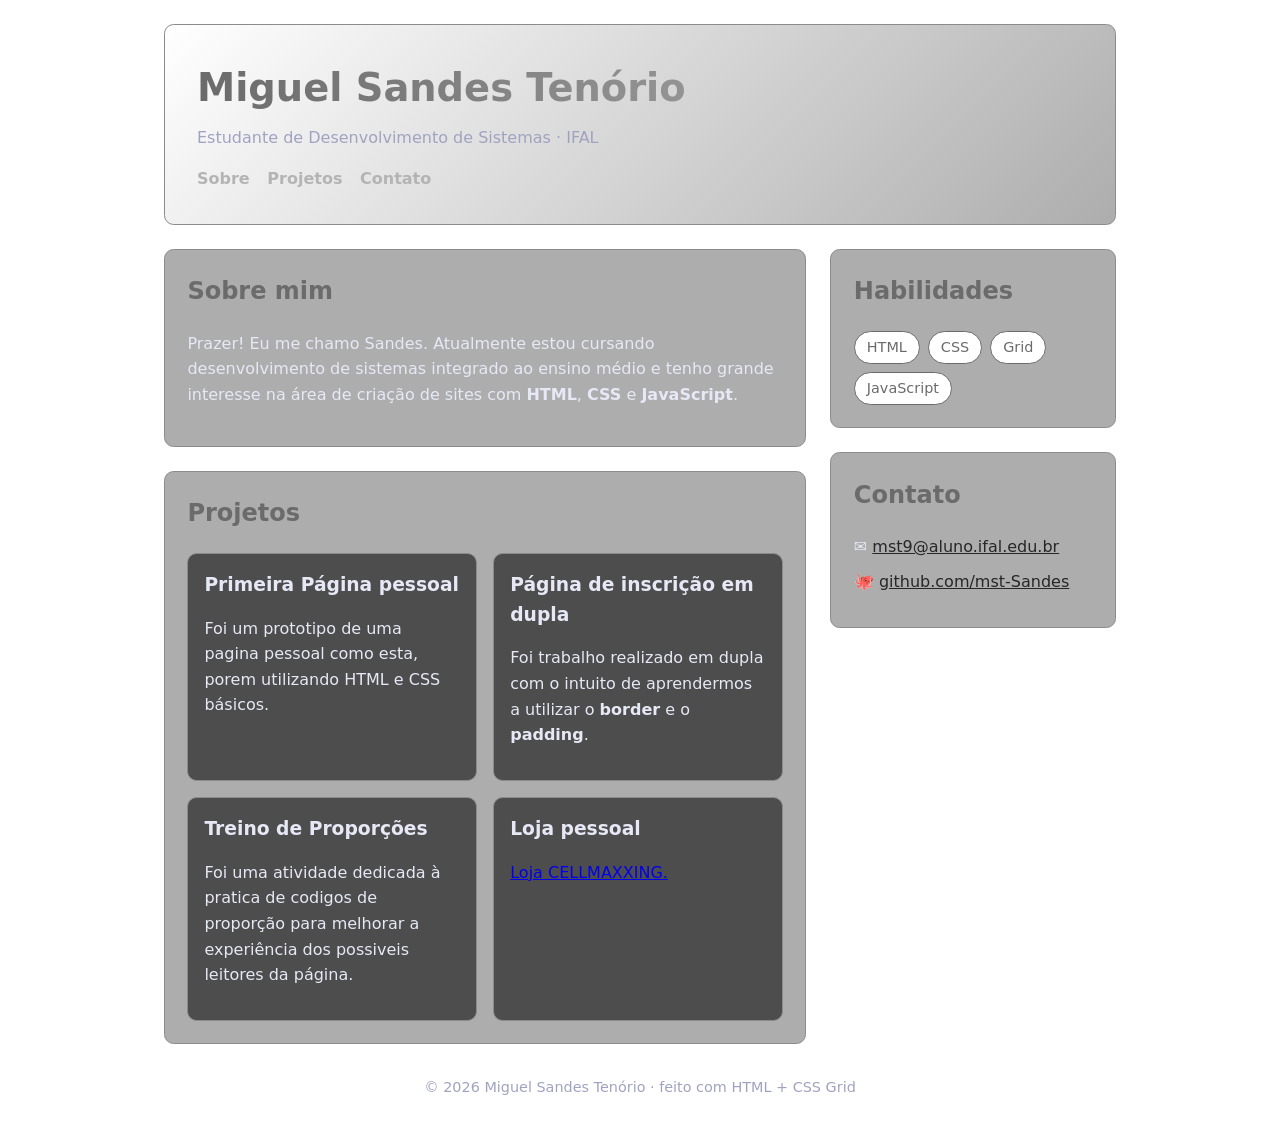
<file: index.html>
<!DOCTYPE html>
<!-- ============================================================
     TEMPLATE — Página pessoal com CSS Grid
     Programação Web / Introdução às Tecnologias Web — IFAL
     COMO USAR:
     1) Copie ESTE index.html para o seu repositório (não mude a estrutura).
     2) Escolha UM dos 3 temas de CSS (tema-1-indigo.css, tema-2-escuro.css
        ou tema-3-editorial.css) e salve-o no seu projeto como  estilo.css
        (é o nome que este HTML carrega logo abaixo).
     3) Troque os textos marcados com "TROQUE" pelo seu conteúdo.
     IMPORTANTE: o LAYOUT é feito com CSS Grid e é o mesmo nos 3 temas.
     Você escolhe a APARÊNCIA (fonte, cores, bordas), não o layout.
     ============================================================ -->
<html lang="pt-BR">

<head>
  <meta charset="UTF-8">
  <meta name="viewport" content="width=device-width, initial-scale=1.0">
  <title>Página Pessoal — Miguel sandes</title>
  <!-- Salve o tema escolhido como "estilo.css" (mesma pasta deste arquivo) -->
  <link rel="stylesheet" href="estilo.css">
</head>

<body>
  <div class="pagina">

    <!-- ====== CABEÇALHO — TROQUE pelo seu nome e sua frase ====== -->
    <header class="cabecalho">
      <h1>Miguel Sandes Tenório</h1>
      <p>Estudante de Desenvolvimento de Sistemas · IFAL</p>
      <nav>
        <a href="#sobre">Sobre</a>
        <a href="#projetos">Projetos</a>
        <a href="#contato">Contato</a>
      </nav>
    </header>

    <!-- ====== CONTEÚDO PRINCIPAL ====== -->
    <main class="principal">
      <section id="sobre" class="cartao">
        <h2>Sobre mim</h2>
        <!-- TROQUE por uma breve apresentação sua -->
        <p>Prazer! Eu me chamo Sandes. Atualmente estou cursando desenvolvimento de sistemas integrado ao ensino médio e tenho grande interesse na área de criação de sites com <b>HTML</b>, <b>CSS</b> e <b>JavaScript</b><em></em>.</p>
      </section>

      <section id="projetos" class="cartao">
        <h2>Projetos</h2>
        <!-- Galeria com Grid: cada .projeto é um card; adicione/remova à vontade -->
        <div class="projetos">
          <article class="projeto">
            <h3>Primeira Página pessoal</h3>
            <p>Foi um prototipo de uma pagina pessoal como esta, porem utilizando HTML e CSS básicos.</p>
          </article>
          <article class="projeto">
            <h3>Página de inscrição em dupla</h3>
            <p>Foi trabalho realizado em dupla com o intuito de aprendermos a utilizar o <b>border</b> e o <b>padding</b>.</p>
          </article>
          <article class="projeto">
            <h3>Treino de Proporções</h3>
            <p>Foi uma atividade dedicada à pratica de codigos de proporção para melhorar a experiência dos possiveis leitores da página.</p>
          </article>
          <article class="projeto">
            <h3>Loja pessoal</h3>
            <p> <a href="LojaVirtual.html"> Loja CELLMAXXING.</a></p>
          </article>
        </div>
      </section>
    </main>

    <!-- ====== BARRA LATERAL ====== -->
    <aside class="lateral">
      <section class="cartao">
        <h2>Habilidades</h2>
        <!-- TROQUE pelas suas habilidades -->
        <ul class="habilidades">
          <li>HTML</li>
          <li>CSS</li>
          <li>Grid</li>
          <li>JavaScript</li>
        </ul>
      </section>

      <section id="contato" class="cartao">
        <h2>Contato</h2>
        <!-- TROQUE pelos seus links -->
        <ul class="contato">
          <li>✉️ <a href="mailto:mst9@aluno.ifal.edu.br">mst9@aluno.ifal.edu.br</a></li>
          <li>🐙 <a href="https://github.com/mst-Sandes">github.com/mst-Sandes</a></li>
        </ul>
      </section>
    </aside>

    <!-- ====== RODAPÉ — TROQUE o nome ====== -->
    <footer class="rodape">© 2026 Miguel Sandes Tenório · feito com HTML + CSS Grid</footer>

  </div>
</body>

</html>
</file>
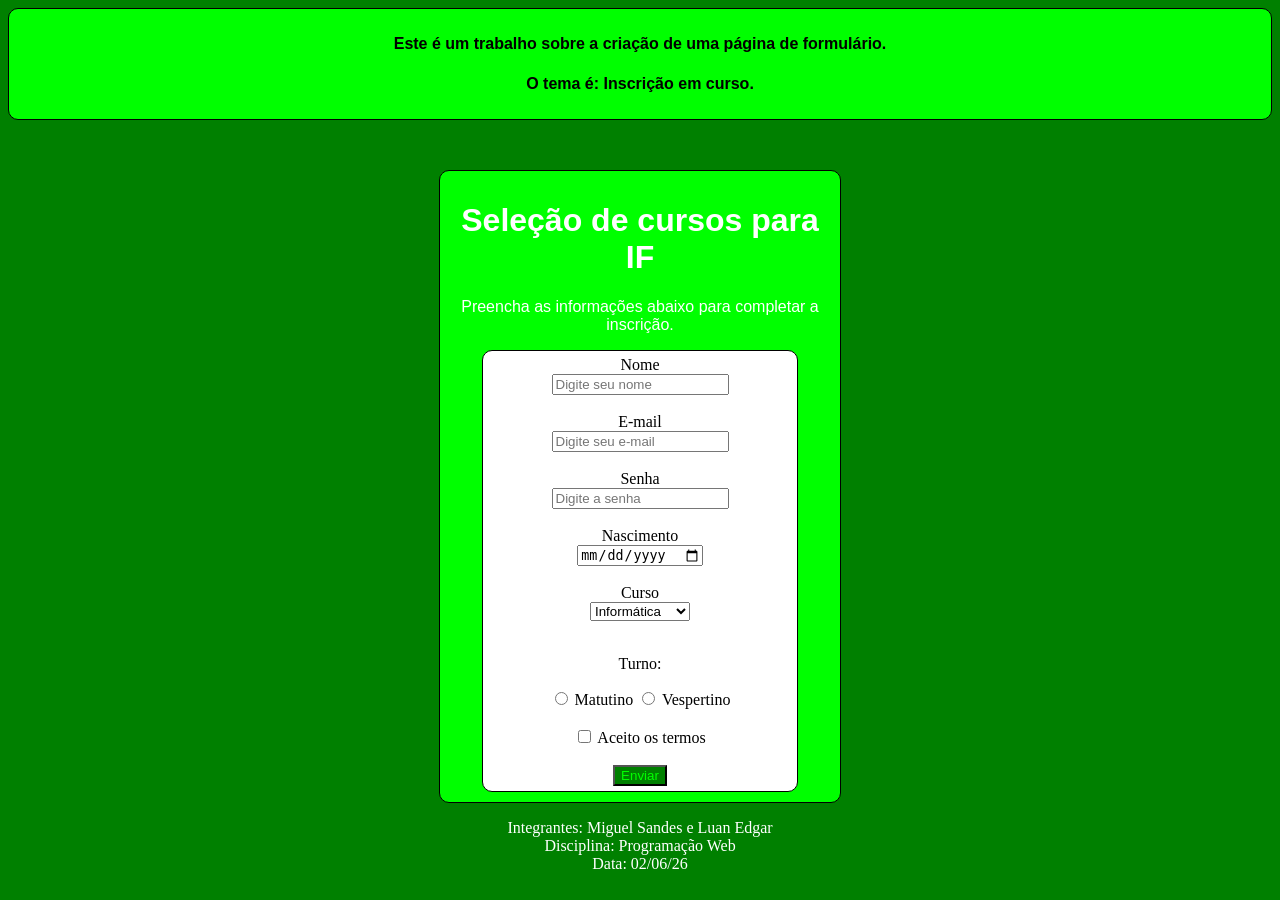
<file: atividade-css01-sala/index.html>
<!DOCTYPE html>

<html lang="pt-BR">

<head>
    <meta charset="UTF-8">
    <meta name="viewport" content="width=device-width, initial-scale=1.0">
    <link rel="stylesheet" href="style.css">
    <title>Inscrição em Curso</title>
</head>
<body>
<div id="topo">
    <h4>Este é um trabalho sobre a criação de uma página de formulário.</h4>
    <h4>O tema é: Inscrição em curso.</h4>
</div>

<div id="final">

    <div id="selecao">
        <h1>Seleção de cursos para IF</h1>

        <p id="subselecao">
            Preencha as informações abaixo para completar a inscrição.
        </p>
    </div>

    <form id="fim">

        <div class="campo">
            <label for="nome">Nome</label><br>
            <input type="text" id="nome" name="nome" placeholder="Digite seu nome" required>
        </div>

        <br>

        <div class="campo">
            <label for="email">E-mail</label><br>
            <input type="email" id="email" name="email" placeholder="Digite seu e-mail" required>
        </div>

        <br>

        <div class="campo">
            <label for="password">Senha</label><br>
            <input type="password" id="password" name="senha" placeholder="Digite a senha" required>
        </div>

        <br>

        <div class="campo">
            <label for="date">Nascimento</label><br>
            <input type="date" id="date" name="nascimento" required>
        </div>

        <br>

        <div class="campo">
            <label for="curso">Curso</label><br>

            <select id="curso" name="curso" required>
                <option>Informática</option>
                <option>Química</option>
                <option>Edificações</option>
                <option>Mecânica</option>
                <option>Eletrônica</option>
                <option>Eletrotécnica</option>
                <option>Estradas</option>
            </select>
        </div>

        <br>

        <div class="campo">
            <p>Turno:</p>

            <input type="radio" id="matutino" name="escolha" value="Matutino" required>
            <label for="matutino">Matutino</label>

            <input type="radio" id="vespertino" name="escolha" value="Vespertino">
            <label for="vespertino">Vespertino</label>
        </div>

        <br>

        <div class="campo">
            <input type="checkbox" id="termos" required>
            <label for="termos">Aceito os termos</label>
        </div>
        <br>

        <button id="button" type="submit">
            Enviar
        </button>

    </form>

</div>

<footer>
    <p>
        Integrantes: Miguel Sandes e Luan Edgar<br>
        Disciplina: Programação Web<br>
        Data: 02/06/26
    </p>
</footer>

</body>

</html>
</file>
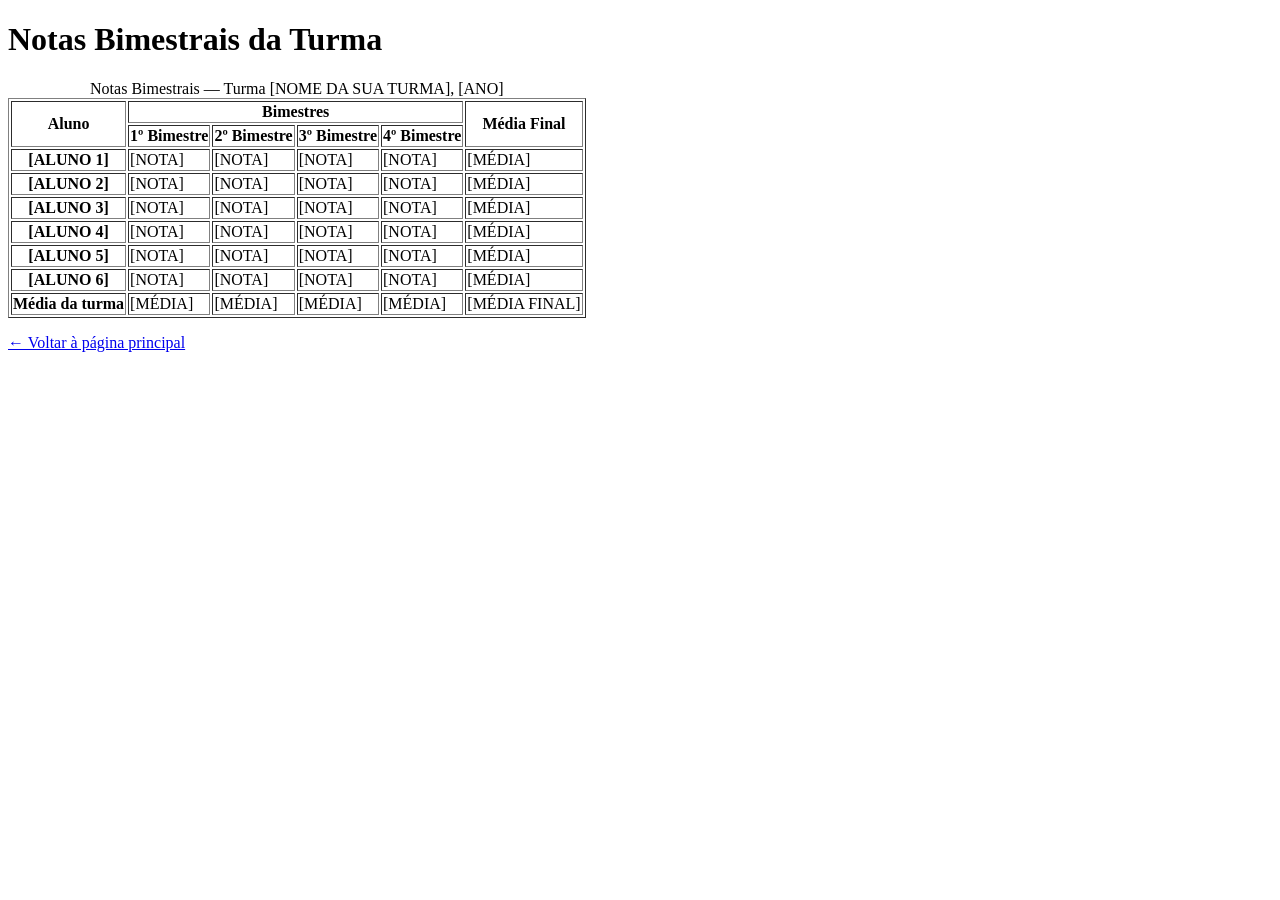
<file: Atividade2.html>
<!DOCTYPE html>
<html lang="pt-BR">
<head>
    <meta charset="UTF-8">
    <title>Notas Bimestrais — Cap. 4 / Ativ. 2</title>
</head>
<body>

    <h1>Notas Bimestrais da Turma</h1>

    <table border="1">

        <caption>
            Notas Bimestrais — Turma [NOME DA SUA TURMA], [ANO]
        </caption>

        <thead>

            <tr>
                <th scope="col" rowspan="2">Aluno</th>
                <th scope="col" colspan="4">Bimestres</th>
                <th scope="col" rowspan="2">Média Final</th>
            </tr>

            <tr>
                <th scope="col">1º Bimestre</th>
                <th scope="col">2º Bimestre</th>
                <th scope="col">3º Bimestre</th>
                <th scope="col">4º Bimestre</th>
            </tr>

        </thead>

        <tbody>

            <tr>
                <th scope="row">[ALUNO 1]</th>
                <td>[NOTA]</td>
                <td>[NOTA]</td>
                <td>[NOTA]</td>
                <td>[NOTA]</td>
                <td>[MÉDIA]</td>
            </tr>

            <tr>
                <th scope="row">[ALUNO 2]</th>
                <td>[NOTA]</td>
                <td>[NOTA]</td>
                <td>[NOTA]</td>
                <td>[NOTA]</td>
                <td>[MÉDIA]</td>
            </tr>

            <tr>
                <th scope="row">[ALUNO 3]</th>
                <td>[NOTA]</td>
                <td>[NOTA]</td>
                <td>[NOTA]</td>
                <td>[NOTA]</td>
                <td>[MÉDIA]</td>
            </tr>

            <tr>
                <th scope="row">[ALUNO 4]</th>
                <td>[NOTA]</td>
                <td>[NOTA]</td>
                <td>[NOTA]</td>
                <td>[NOTA]</td>
                <td>[MÉDIA]</td>
            </tr>

            <tr>
                <th scope="row">[ALUNO 5]</th>
                <td>[NOTA]</td>
                <td>[NOTA]</td>
                <td>[NOTA]</td>
                <td>[NOTA]</td>
                <td>[MÉDIA]</td>
            </tr>

            <tr>
                <th scope="row">[ALUNO 6]</th>
                <td>[NOTA]</td>
                <td>[NOTA]</td>
                <td>[NOTA]</td>
                <td>[NOTA]</td>
                <td>[MÉDIA]</td>
            </tr>

        </tbody>

        <tfoot>

            <tr>
                <th>Média da turma</th>
                <td>[MÉDIA]</td>
                <td>[MÉDIA]</td>
                <td>[MÉDIA]</td>
                <td>[MÉDIA]</td>
                <td>[MÉDIA FINAL]</td>
            </tr>

        </tfoot>

    </table>

    <p>
        <a href="../index.html">← Voltar à página principal</a>
    </p>

</body>
</html>
</file>
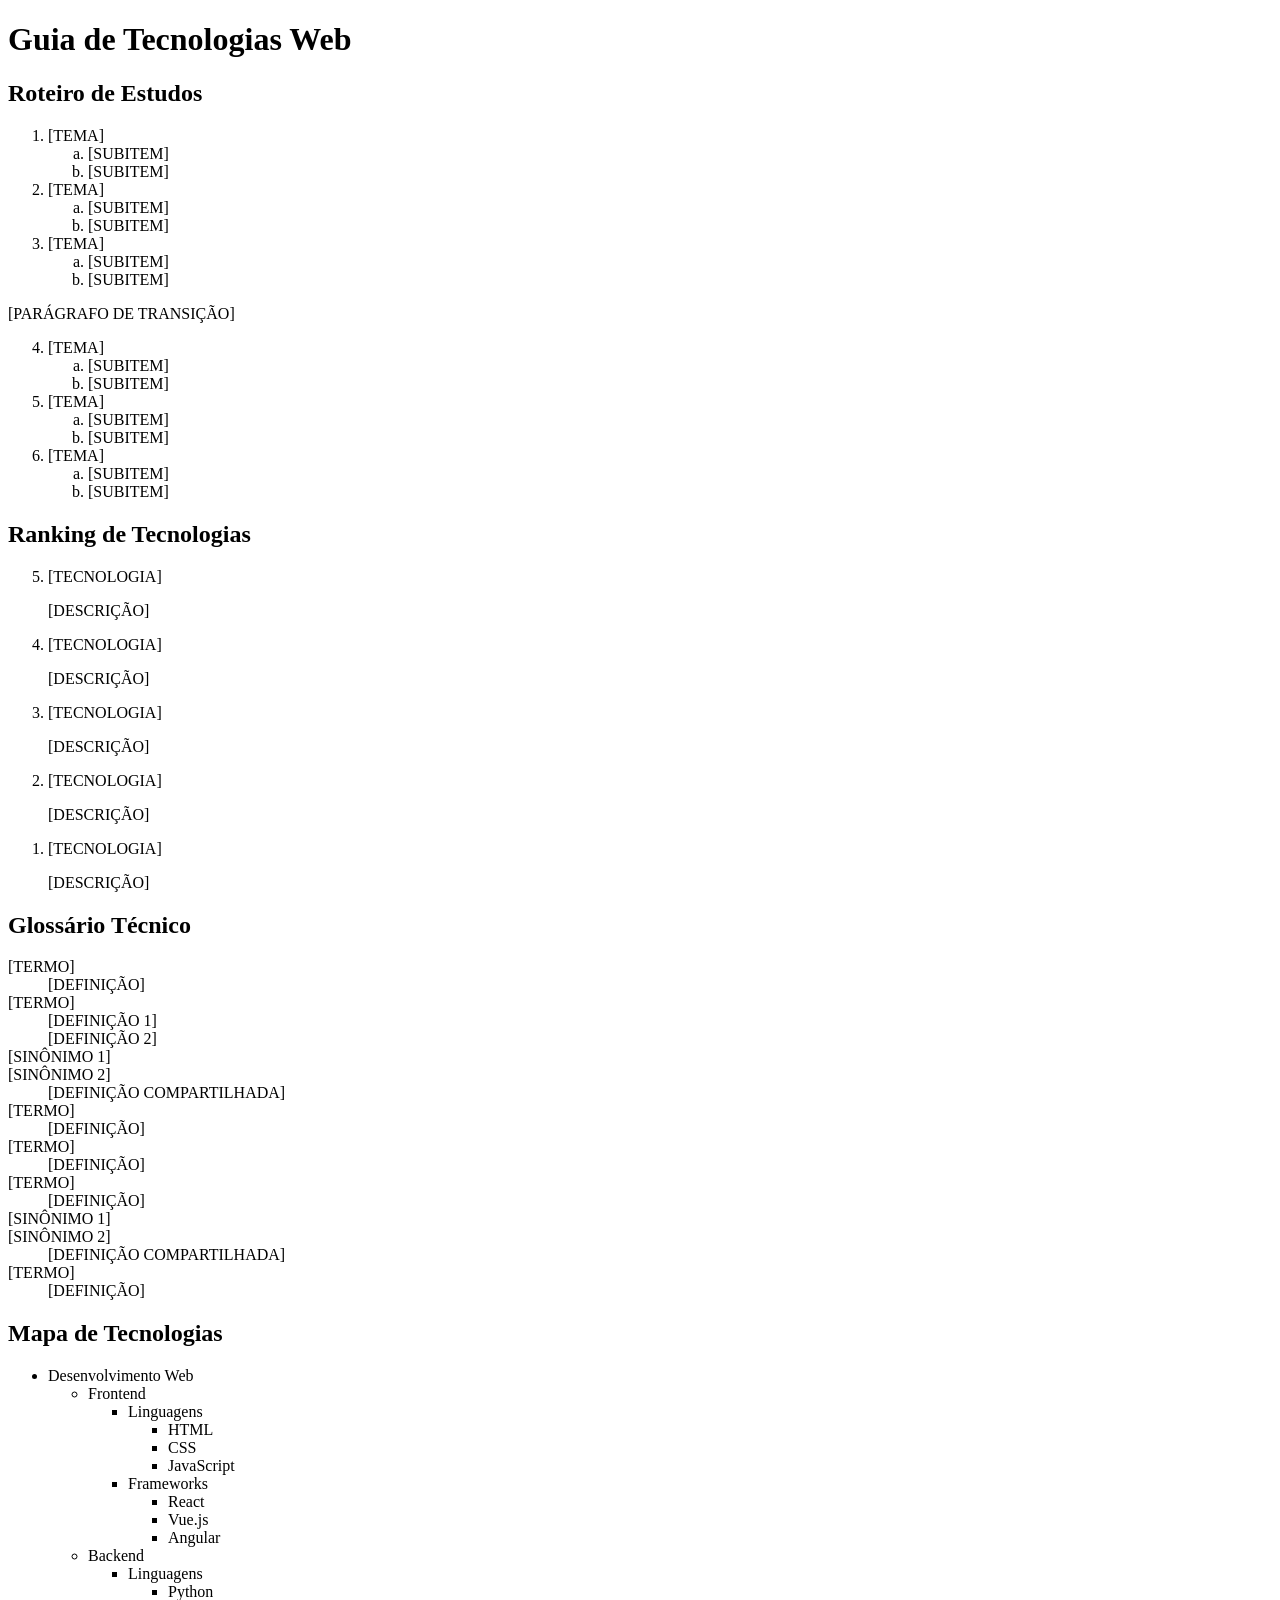
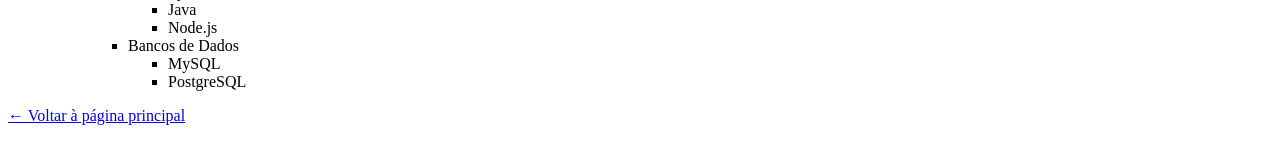
<file: atividade3.html>
<!DOCTYPE html>
<html lang="pt-BR">
<head>
    <meta charset="UTF-8">
    <title>Listas Avançadas — Cap. 4 / Ativ. 3</title>
</head>
<body>

    <h1>Guia de Tecnologias Web</h1>

    <!-- SEÇÃO 1 -->

    <h2>Roteiro de Estudos</h2>

    <ol>

        <li>
            [TEMA]
            <ol type="a">
                <li>[SUBITEM]</li>
                <li>[SUBITEM]</li>
            </ol>
        </li>

        <li>
            [TEMA]
            <ol type="a">
                <li>[SUBITEM]</li>
                <li>[SUBITEM]</li>
            </ol>
        </li>

        <li>
            [TEMA]
            <ol type="a">
                <li>[SUBITEM]</li>
                <li>[SUBITEM]</li>
            </ol>
        </li>

    </ol>

    <p>
        [PARÁGRAFO DE TRANSIÇÃO]
    </p>

    <ol start="4">

        <li>
            [TEMA]
            <ol type="a">
                <li>[SUBITEM]</li>
                <li>[SUBITEM]</li>
            </ol>
        </li>

        <li>
            [TEMA]
            <ol type="a">
                <li>[SUBITEM]</li>
                <li>[SUBITEM]</li>
            </ol>
        </li>

        <li>
            [TEMA]
            <ol type="a">
                <li>[SUBITEM]</li>
                <li>[SUBITEM]</li>
            </ol>
        </li>

    </ol>

    <!-- SEÇÃO 2 -->

    <h2>Ranking de Tecnologias</h2>

    <ol reversed>

        <li>
            [TECNOLOGIA]
            <p>[DESCRIÇÃO]</p>
        </li>

        <li>
            [TECNOLOGIA]
            <p>[DESCRIÇÃO]</p>
        </li>

        <li>
            [TECNOLOGIA]
            <p>[DESCRIÇÃO]</p>
        </li>

        <li>
            [TECNOLOGIA]
            <p>[DESCRIÇÃO]</p>
        </li>

        <li>
            [TECNOLOGIA]
            <p>[DESCRIÇÃO]</p>
        </li>

    </ol>

    <!-- SEÇÃO 3 -->

    <h2>Glossário Técnico</h2>

    <dl>

        <dt>[TERMO]</dt>
        <dd>[DEFINIÇÃO]</dd>

        <dt>[TERMO]</dt>
        <dd>[DEFINIÇÃO 1]</dd>
        <dd>[DEFINIÇÃO 2]</dd>

        <dt>[SINÔNIMO 1]</dt>
        <dt>[SINÔNIMO 2]</dt>
        <dd>[DEFINIÇÃO COMPARTILHADA]</dd>

        <dt>[TERMO]</dt>
        <dd>[DEFINIÇÃO]</dd>

        <dt>[TERMO]</dt>
        <dd>[DEFINIÇÃO]</dd>

        <dt>[TERMO]</dt>
        <dd>[DEFINIÇÃO]</dd>

        <dt>[SINÔNIMO 1]</dt>
        <dt>[SINÔNIMO 2]</dt>
        <dd>[DEFINIÇÃO COMPARTILHADA]</dd>

        <dt>[TERMO]</dt>
        <dd>[DEFINIÇÃO]</dd>

    </dl>

    <!-- SEÇÃO 4 -->

    <h2>Mapa de Tecnologias</h2>

    <ul>

        <li>
            Desenvolvimento Web

            <ul>

                <li>
                    Frontend

                    <ul>

                        <li>
                            Linguagens

                            <ul>
                                <li>HTML</li>
                                <li>CSS</li>
                                <li>JavaScript</li>
                            </ul>

                        </li>

                        <li>
                            Frameworks

                            <ul>
                                <li>React</li>
                                <li>Vue.js</li>
                                <li>Angular</li>
                            </ul>

                        </li>

                    </ul>

                </li>

                <li>
                    Backend

                    <ul>

                        <li>
                            Linguagens

                            <ul>
                                <li>Python</li>
                                <li>Java</li>
                                <li>Node.js</li>
                            </ul>

                        </li>

                        <li>
                            Bancos de Dados

                            <ul>
                                <li>MySQL</li>
                                <li>PostgreSQL</li>
                            </ul>

                        </li>

                    </ul>

                </li>

            </ul>

        </li>

    </ul>

    <p>
        <a href="../index.html">← Voltar à página principal</a>
    </p>

</body>
</html>
</file>
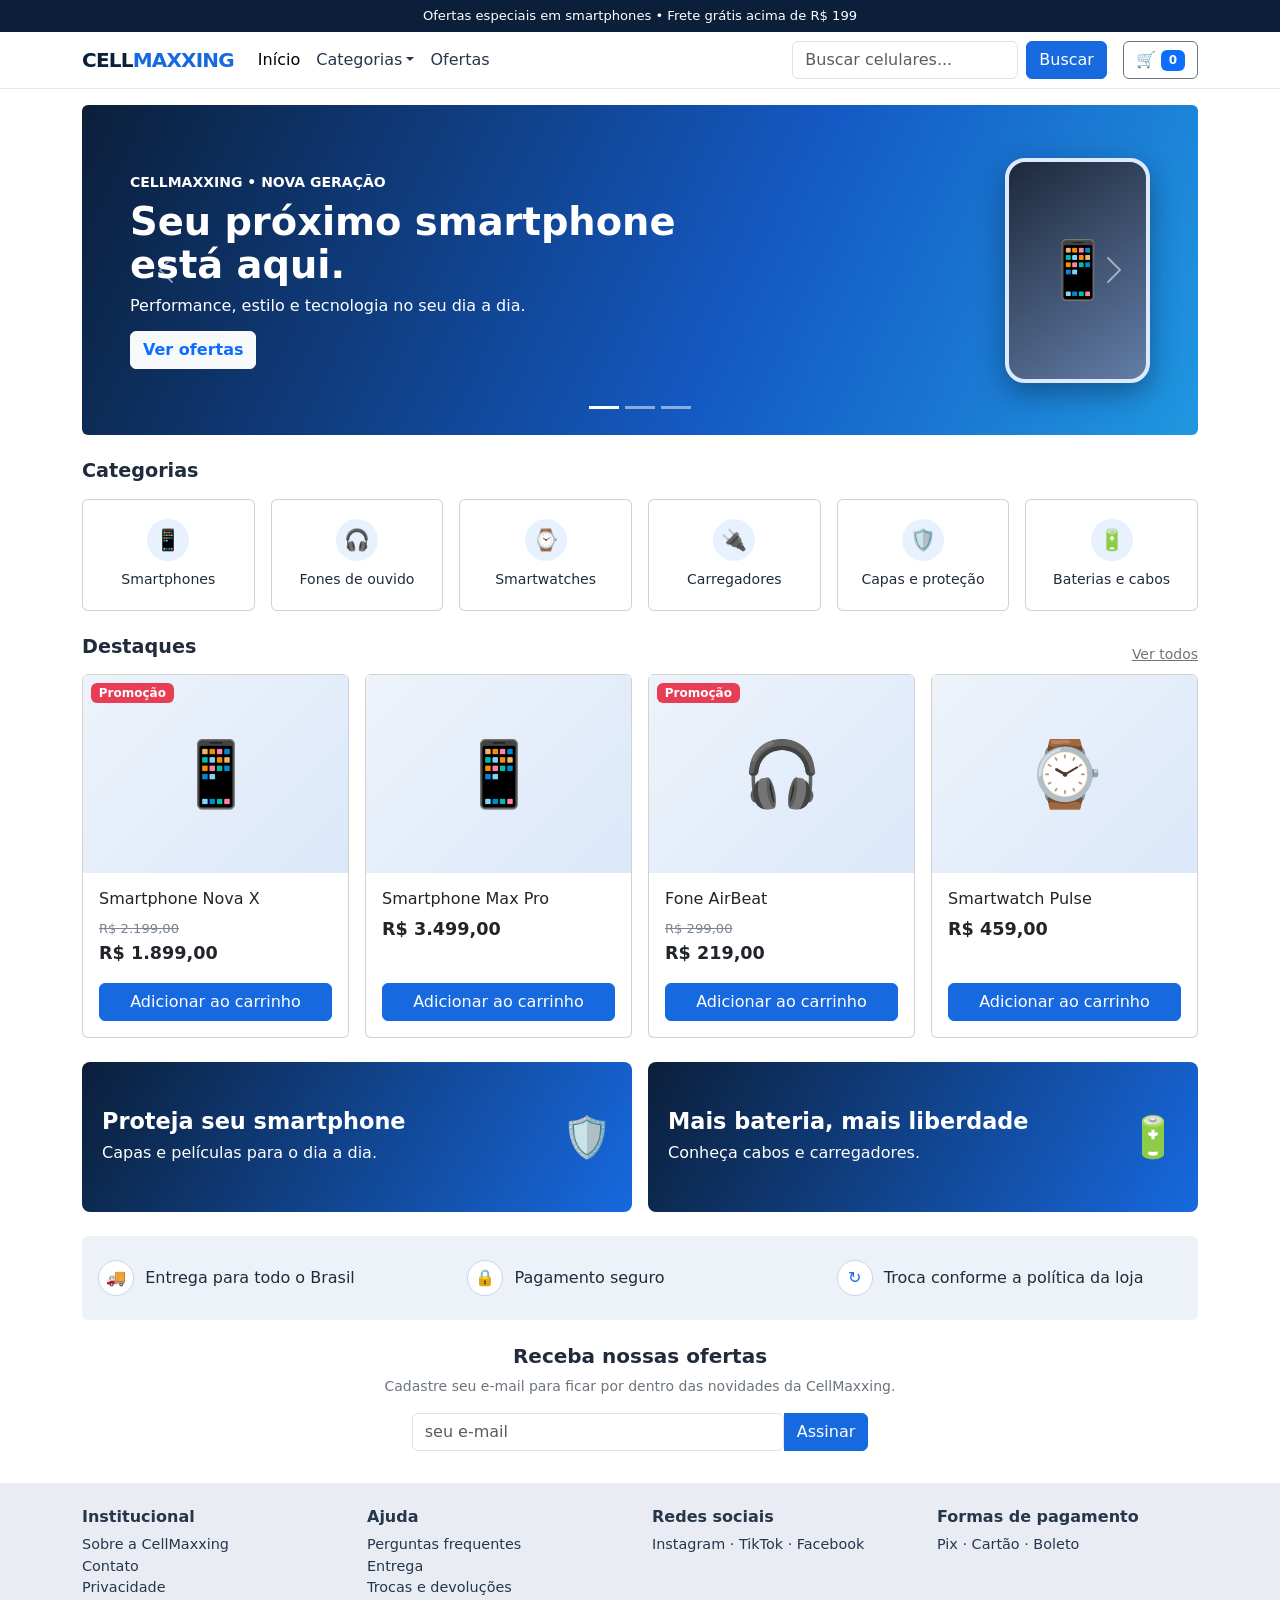
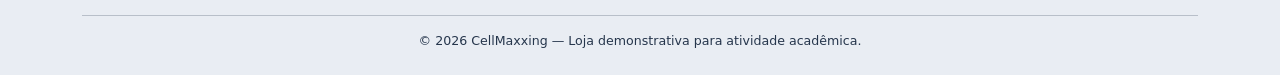
<file: LojaVirtual.html>
<!DOCTYPE html>
<html lang="pt-BR">
<head>
  <meta charset="UTF-8">
  <meta name="viewport" content="width=device-width, initial-scale=1.0">
  <title>CellMaxxing | Loja de celulares</title>
  
  <link href="https://cdn.jsdelivr.net/npm/bootstrap@5.3.3/dist/css/bootstrap.min.css" rel="stylesheet">
<style>
    /* ==========================================================================
       Cores principais e configurações gerais
       ========================================================================== */
    :root {
      --azul: #1769e0;
      --azul-escuro: #0b1f3a;
      --ciano: #29c5f6;
      --texto: #202b3c;
    }

    body {
      margin: 0;
      color: var(--texto);
      background: #fff;
      font-family: system-ui, -apple-system, "Segoe UI", sans-serif;
    }

    .faixa-aviso {
      background: var(--azul-escuro);
      color: #fff;
      text-align: center;
      padding: .4rem .75rem;
      font-size: .82rem;
    }

    .titulo-secao {
      font-size: 1.2rem;
      font-weight: 750;
      margin-bottom: 1rem;
    }

    /* ==========================================================================
       Barra de navegação (Navbar)
       ========================================================================== */
    .navbar-cellmax {
      border-bottom: 1px solid #e2e8f0;
    }

    .navbar-cellmax .navbar-brand {
      color: var(--azul-escuro);
      font-weight: 800;
      letter-spacing: -.04em;
    }

    .marca-max {
      color: var(--azul);
    }

    .navbar-cellmax .nav-link {
      color: #26364c;
    }

    .navbar-cellmax .nav-link:hover {
      color: var(--azul);
    }

    /* ==========================================================================
       Botões
       ========================================================================== */
    .btn-cellmax {
      background: var(--azul);
      color: #fff;
      border-color: var(--azul);
    }

    .btn-cellmax:hover,
    .btn-cellmax:focus {
      background: #1054b8;
      color: #fff;
      border-color: #1054b8;
    }

    /* ==========================================================================
       Carrossel de banners
       ========================================================================== */
    .carousel-cellmax .carousel-item {
      height: clamp(185px, 28vw, 330px);
      background: var(--azul-escuro);
    }

    .banner-slide {
      height: 100%;
      display: flex;
      align-items: center;
      justify-content: space-between;
      gap: 1rem;
      padding: clamp(1rem, 4vw, 3rem);
      color: #fff;
      background: linear-gradient(115deg, #0b1f3a 0%, #145ac4 60%, #29c5f6 130%);
    }

    .banner-slide h2 {
      font-size: clamp(1.2rem, 3vw, 2.5rem);
      font-weight: 800;
      line-height: 1.1;
    }

    .banner-slide p {
      margin-bottom: .8rem;
    }

    .banner-phone {
      flex: 0 0 auto;
      width: clamp(65px, 13vw, 145px);
      height: clamp(105px, 21vw, 225px);
      border: 4px solid #dce9ff;
      border-radius: 1.25rem;
      background: linear-gradient(145deg, #1d293b, #627da7);
      box-shadow: 0 10px 28px #00132d66;
      display: grid;
      place-items: center;
      font-size: clamp(1.8rem, 5vw, 3.5rem);
    }

    /* ==========================================================================
       Categorias
       ========================================================================== */
    .categoria-card {
      min-height: 112px;
      display: flex;
      flex-direction: column;
      justify-content: center;
      align-items: center;
      gap: .45rem;
      color: var(--texto);
      text-decoration: none;
      text-align: center;
      font-size: .88rem;
    }

    .categoria-icone {
      width: 42px;
      height: 42px;
      border-radius: 50%;
      display: grid;
      place-items: center;
      background: #e8f2ff;
      color: var(--azul);
      font-size: 1.3rem;
    }

    /* ==========================================================================
       Cards dos produtos
       ========================================================================== */
    .produto-card {
      height: 100%;
    }

    .produto-foto {
      aspect-ratio: 4/3;
      display: grid;
      place-items: center;
      background: linear-gradient(135deg, #eef3fa, #dbe8fa);
      color: var(--azul-escuro);
      font-size: clamp(3rem, 5vw, 4.5rem);
    }

    /* ==========================================================================
       Etiquetas de promoção e preços
       ========================================================================== */
    .badge-promocao {
      background: #e83e55;
    }

    .preco-antigo {
      color: #7b8492;
      font-size: .82rem;
    }

    .preco-atual {
      font-weight: 800;
      font-size: 1.1rem;
    }

    /* ==========================================================================
       Banners promocionais
       ========================================================================== */
    .banner-promocional {
      min-height: 150px;
      display: flex;
      align-items: center;
      justify-content: space-between;
      gap: .75rem;
      padding: 1.25rem;
      color: #fff;
      text-decoration: none;
      border-radius: .5rem;
      background: linear-gradient(120deg, #0b1f3a, #1769e0);
    }

    .banner-promocional h3 {
      font-size: clamp(1rem, 2vw, 1.4rem);
      font-weight: 800;
      margin: 0 0 .4rem;
    }

    .banner-promocional .icone-banner {
      font-size: 2.5rem;
    }

    /* ==========================================================================
       Benefícios
       ========================================================================== */
    .beneficios {
      background: #edf2f8;
    }

    .beneficio-item {
      display: flex;
      align-items: center;
      gap: .7rem;
      padding: .5rem 0;
    }

    .beneficio-icone {
      width: 36px;
      height: 36px;
      flex: 0 0 36px;
      display: grid;
      place-items: center;
      border-radius: 50%;
      background: #fff;
      color: var(--azul);
      border: 1px solid #c8d7ea;
    }

    /* ==========================================================================
       Rodapé
       ========================================================================== */
    footer {
      background: #e9edf3;
      color: #26364c;
      font-size: .9rem;
    }

    footer a {
      color: inherit;
      text-decoration: none;
    }

    footer a:hover {
      color: var(--azul);
      text-decoration: underline;
    }
  </style>
</head>
<body>
  
  <div class="faixa-aviso">Ofertas especiais em smartphones • Frete grátis acima de R$ 199</div>

  <nav class="navbar navbar-expand-lg navbar-cellmax bg-white">
    <div class="container">
      <a class="navbar-brand" href="#" aria-label="CellMaxxing - página inicial">CELL<span class="marca-max">MAXXING</span></a>
      <button class="navbar-toggler" type="button" data-bs-toggle="collapse" data-bs-target="#menuCellMaxxing" aria-controls="menuCellMaxxing" aria-expanded="false" aria-label="Abrir menu"><span class="navbar-toggler-icon"></span></button>
      <div class="collapse navbar-collapse" id="menuCellMaxxing">
        <ul class="navbar-nav me-auto mb-2 mb-lg-0">
          <li class="nav-item"><a class="nav-link active" href="#">Início</a></li>
          <li class="nav-item dropdown"><a class="nav-link dropdown-toggle" href="#" role="button" data-bs-toggle="dropdown" aria-expanded="false">Categorias</a>
            <ul class="dropdown-menu"><li><a class="dropdown-item" href="#categorias">Smartphones</a></li><li><a class="dropdown-item" href="#categorias">Acessórios</a></li><li><a class="dropdown-item" href="#categorias">Smartwatches</a></li><li><a class="dropdown-item" href="#categorias">Áudio</a></li></ul>
          </li>
          <li class="nav-item"><a class="nav-link" href="#destaques">Ofertas</a></li>
        </ul>
        <form class="d-flex me-lg-3 mb-2 mb-lg-0" role="search" onsubmit="event.preventDefault(); alert('Busca demonstrativa. Conecte este campo ao catálogo de produtos para pesquisar de verdade.');">
          <input class="form-control me-2" type="search" placeholder="Buscar celulares..." aria-label="Buscar celulares"><button class="btn btn-cellmax" type="submit">Buscar</button>
        </form>
        <a class="btn btn-outline-secondary position-relative" href="#destaques" aria-label="Carrinho">🛒 <span class="badge text-bg-primary">0</span></a>
      </div>
    </div>
  </nav>

  <main><div class="container">
    
    <section class="mt-3" aria-label="Banners principais da CellMaxxing">
      <div id="carouselCellMaxxing" class="carousel slide carousel-cellmax" data-bs-ride="carousel" data-bs-interval="5000">
        <div class="carousel-indicators"><button type="button" data-bs-target="#carouselCellMaxxing" data-bs-slide-to="0" class="active" aria-current="true" aria-label="Slide 1"></button><button type="button" data-bs-target="#carouselCellMaxxing" data-bs-slide-to="1" aria-label="Slide 2"></button><button type="button" data-bs-target="#carouselCellMaxxing" data-bs-slide-to="2" aria-label="Slide 3"></button></div>
        <div class="carousel-inner rounded">
          <div class="carousel-item active"><div class="banner-slide"><div><p class="text-uppercase small fw-bold mb-2">CellMaxxing • Nova geração</p><h2>Seu próximo smartphone<br>está aqui.</h2><p>Performance, estilo e tecnologia no seu dia a dia.</p><a href="#destaques" class="btn btn-light text-primary fw-semibold">Ver ofertas</a></div><div class="banner-phone" aria-hidden="true">📱</div></div></div>
          <div class="carousel-item"><div class="banner-slide"><div><p class="text-uppercase small fw-bold mb-2">Mais tecnologia por menos</p><h2>Ofertas que<br>conectam você.</h2><p>Encontre seu próximo celular com praticidade.</p><a href="#destaques" class="btn btn-light text-primary fw-semibold">Comprar agora</a></div><div class="banner-phone" aria-hidden="true">⚡</div></div></div>
          <div class="carousel-item"><div class="banner-slide"><div><p class="text-uppercase small fw-bold mb-2">Complete sua experiência</p><h2>Acessórios para<br>ir mais longe.</h2><p>Fones, carregadores, capas e muito mais.</p><a href="#categorias" class="btn btn-light text-primary fw-semibold">Explorar</a></div><div class="banner-phone" aria-hidden="true">🎧</div></div></div>
        </div>
        <button class="carousel-control-prev" type="button" data-bs-target="#carouselCellMaxxing" data-bs-slide="prev" aria-label="Banner anterior"><span class="carousel-control-prev-icon" aria-hidden="true"></span></button>
        <button class="carousel-control-next" type="button" data-bs-target="#carouselCellMaxxing" data-bs-slide="next" aria-label="Próximo banner"><span class="carousel-control-next-icon" aria-hidden="true"></span></button>
      </div>
    </section>

    <section id="categorias" class="mt-4"><h2 class="titulo-secao">Categorias</h2><div class="row g-3">
      <div class="col-4 col-lg-2"><a class="card categoria-card" href="#destaques"><span class="categoria-icone">📱</span><span>Smartphones</span></a></div>
      <div class="col-4 col-lg-2"><a class="card categoria-card" href="#destaques"><span class="categoria-icone">🎧</span><span>Fones de ouvido</span></a></div>
      <div class="col-4 col-lg-2"><a class="card categoria-card" href="#destaques"><span class="categoria-icone">⌚</span><span>Smartwatches</span></a></div>
      <div class="col-4 col-lg-2"><a class="card categoria-card" href="#destaques"><span class="categoria-icone">🔌</span><span>Carregadores</span></a></div>
      <div class="col-4 col-lg-2"><a class="card categoria-card" href="#destaques"><span class="categoria-icone">🛡️</span><span>Capas e proteção</span></a></div>
      <div class="col-4 col-lg-2"><a class="card categoria-card" href="#destaques"><span class="categoria-icone">🔋</span><span>Baterias e cabos</span></a></div>
    </div></section>

    <section id="destaques" class="mt-4"><div class="d-flex justify-content-between align-items-center"><h2 class="titulo-secao">Destaques</h2><a href="#destaques" class="small text-secondary">Ver todos</a></div><div class="row g-3">
      <div class="col-12 col-md-6 col-lg-3"><div class="card produto-card"><div class="position-relative"><div class="produto-foto" role="img" aria-label="Ilustração de smartphone">📱</div><span class="badge badge-promocao position-absolute top-0 start-0 m-2">Promoção</span></div><div class="card-body d-flex flex-column"><h3 class="h6 card-title">Smartphone Nova X</h3><p class="card-text mb-3"><span class="preco-antigo text-decoration-line-through">R$ 2.199,00</span><br><span class="preco-atual">R$ 1.899,00</span></p><button class="btn btn-cellmax w-100 mt-auto" data-bs-toggle="modal" data-bs-target="#modalNovaX">Adicionar ao carrinho</button></div></div></div>
      <div class="col-12 col-md-6 col-lg-3"><div class="card produto-card"><div class="produto-foto" role="img" aria-label="Ilustração de smartphone premium">📱</div><div class="card-body d-flex flex-column"><h3 class="h6 card-title">Smartphone Max Pro</h3><p class="card-text mb-3"><span class="preco-atual">R$ 3.499,00</span></p><button class="btn btn-cellmax w-100 mt-auto" data-bs-toggle="modal" data-bs-target="#modalMaxPro">Adicionar ao carrinho</button></div></div></div>
      <div class="col-12 col-md-6 col-lg-3"><div class="card produto-card"><div class="position-relative"><div class="produto-foto" role="img" aria-label="Ilustração de fones sem fio">🎧</div><span class="badge badge-promocao position-absolute top-0 start-0 m-2">Promoção</span></div><div class="card-body d-flex flex-column"><h3 class="h6 card-title">Fone AirBeat</h3><p class="card-text mb-3"><span class="preco-antigo text-decoration-line-through">R$ 299,00</span><br><span class="preco-atual">R$ 219,00</span></p><button class="btn btn-cellmax w-100 mt-auto" data-bs-toggle="modal" data-bs-target="#modalAirBeat">Adicionar ao carrinho</button></div></div></div>
      <div class="col-12 col-md-6 col-lg-3"><div class="card produto-card"><div class="produto-foto" role="img" aria-label="Ilustração de smartwatch">⌚</div><div class="card-body d-flex flex-column"><h3 class="h6 card-title">Smartwatch Pulse</h3><p class="card-text mb-3"><span class="preco-atual">R$ 459,00</span></p><button class="btn btn-cellmax w-100 mt-auto" data-bs-toggle="modal" data-bs-target="#modalPulse">Adicionar ao carrinho</button></div></div></div>
    </div></section>

    <div class="modal fade" id="modalNovaX" tabindex="-1" aria-labelledby="tituloNovaX" aria-hidden="true"><div class="modal-dialog modal-dialog-centered"><div class="modal-content"><div class="modal-header"><h2 class="modal-title fs-5" id="tituloNovaX">Smartphone Nova X</h2><button type="button" class="btn-close" data-bs-dismiss="modal" aria-label="Fechar"></button></div><div class="modal-body"><p>Smartphone demonstrativo com tela ampla, câmera versátil e ótimo desempenho para o dia a dia.</p><strong>Preço ilustrativo: R$ 1.899,00</strong></div><div class="modal-footer"><button class="btn btn-secondary" data-bs-dismiss="modal">Fechar</button><button class="btn btn-cellmax" data-bs-dismiss="modal">Continuar</button></div></div></div></div>
    <div class="modal fade" id="modalMaxPro" tabindex="-1" aria-labelledby="tituloMaxPro" aria-hidden="true"><div class="modal-dialog modal-dialog-centered"><div class="modal-content"><div class="modal-header"><h2 class="modal-title fs-5" id="tituloMaxPro">Smartphone Max Pro</h2><button type="button" class="btn-close" data-bs-dismiss="modal" aria-label="Fechar"></button></div><div class="modal-body"><p>Modelo demonstrativo para quem procura uma experiência premium e recursos avançados.</p><strong>Preço ilustrativo: R$ 3.499,00</strong></div><div class="modal-footer"><button class="btn btn-secondary" data-bs-dismiss="modal">Fechar</button><button class="btn btn-cellmax" data-bs-dismiss="modal">Continuar</button></div></div></div></div>
    <div class="modal fade" id="modalAirBeat" tabindex="-1" aria-labelledby="tituloAirBeat" aria-hidden="true"><div class="modal-dialog modal-dialog-centered"><div class="modal-content"><div class="modal-header"><h2 class="modal-title fs-5" id="tituloAirBeat">Fone AirBeat</h2><button type="button" class="btn-close" data-bs-dismiss="modal" aria-label="Fechar"></button></div><div class="modal-body"><p>Fone sem fio demonstrativo para música, chamadas e uso cotidiano.</p><strong>Preço ilustrativo: R$ 219,00</strong></div><div class="modal-footer"><button class="btn btn-secondary" data-bs-dismiss="modal">Fechar</button><button class="btn btn-cellmax" data-bs-dismiss="modal">Continuar</button></div></div></div></div>
    <div class="modal fade" id="modalPulse" tabindex="-1" aria-labelledby="tituloPulse" aria-hidden="true"><div class="modal-dialog modal-dialog-centered"><div class="modal-content"><div class="modal-header"><h2 class="modal-title fs-5" id="tituloPulse">Smartwatch Pulse</h2><button type="button" class="btn-close" data-bs-dismiss="modal" aria-label="Fechar"></button></div><div class="modal-body"><p>Relógio inteligente demonstrativo para acompanhar notificações e atividades diárias.</p><strong>Preço ilustrativo: R$ 459,00</strong></div><div class="modal-footer"><button class="btn btn-secondary" data-bs-dismiss="modal">Fechar</button><button class="btn btn-cellmax" data-bs-dismiss="modal">Continuar</button></div></div></div></div>

    <section class="mt-4" aria-label="Banners promocionais"><div class="row g-3"><div class="col-md-6"><a href="#categorias" class="banner-promocional"><div><h3>Proteja seu smartphone</h3><p class="mb-0">Capas e películas para o dia a dia.</p></div><span class="icone-banner" aria-hidden="true">🛡️</span></a></div><div class="col-md-6"><a href="#categorias" class="banner-promocional"><div><h3>Mais bateria, mais liberdade</h3><p class="mb-0">Conheça cabos e carregadores.</p></div><span class="icone-banner" aria-hidden="true">🔋</span></a></div></div></section>

    <section class="beneficios rounded mt-4 p-3" aria-label="Benefícios da CellMaxxing"><div class="row"><div class="col-md-4"><div class="beneficio-item"><span class="beneficio-icone" aria-hidden="true">🚚</span><span>Entrega para todo o Brasil</span></div></div><div class="col-md-4"><div class="beneficio-item"><span class="beneficio-icone" aria-hidden="true">🔒</span><span>Pagamento seguro</span></div></div><div class="col-md-4"><div class="beneficio-item"><span class="beneficio-icone" aria-hidden="true">↻</span><span>Troca conforme a política da loja</span></div></div></div></section>

    <section class="py-4 text-center" aria-labelledby="tituloNewsletter"><h2 class="h5 fw-bold" id="tituloNewsletter">Receba nossas ofertas</h2><p class="text-secondary small">Cadastre seu e-mail para ficar por dentro das novidades da CellMaxxing.</p><form class="row justify-content-center g-0" onsubmit="event.preventDefault(); alert('Demonstração: conecte este formulário a um serviço de newsletter para registrar os e-mails.');"><div class="col-8 col-sm-6 col-md-4"><label for="emailCellMaxxing" class="visually-hidden">Seu e-mail</label><input id="emailCellMaxxing" type="email" class="form-control rounded-start" placeholder="seu e-mail" required></div><div class="col-auto"><button class="btn btn-cellmax rounded-start-0" type="submit">Assinar</button></div></form></section>
  </div></main>

  <footer class="py-4 mt-2"><div class="container"><div class="row g-4">
    <div class="col-6 col-md-3"><h2 class="h6 fw-bold">Institucional</h2><ul class="list-unstyled mb-0"><li><a href="#">Sobre a CellMaxxing</a></li><li><a href="#">Contato</a></li><li><a href="#">Privacidade</a></li></ul></div>
    <div class="col-6 col-md-3"><h2 class="h6 fw-bold">Ajuda</h2><ul class="list-unstyled mb-0"><li><a href="#">Perguntas frequentes</a></li><li><a href="#">Entrega</a></li><li><a href="#">Trocas e devoluções</a></li></ul></div>
    <div class="col-6 col-md-3"><h2 class="h6 fw-bold">Redes sociais</h2><p class="mb-0">Instagram · TikTok · Facebook</p></div>
    <div class="col-6 col-md-3"><h2 class="h6 fw-bold">Formas de pagamento</h2><p class="mb-0">Pix · Cartão · Boleto</p></div>
  </div><hr><p class="small text-center mb-0">© 2026 CellMaxxing — Loja demonstrativa para atividade acadêmica.</p></div></footer>

  <script src="https://cdn.jsdelivr.net/npm/bootstrap@5.3.3/dist/js/bootstrap.bundle.min.js"></script>
</body>
</html>
</file>
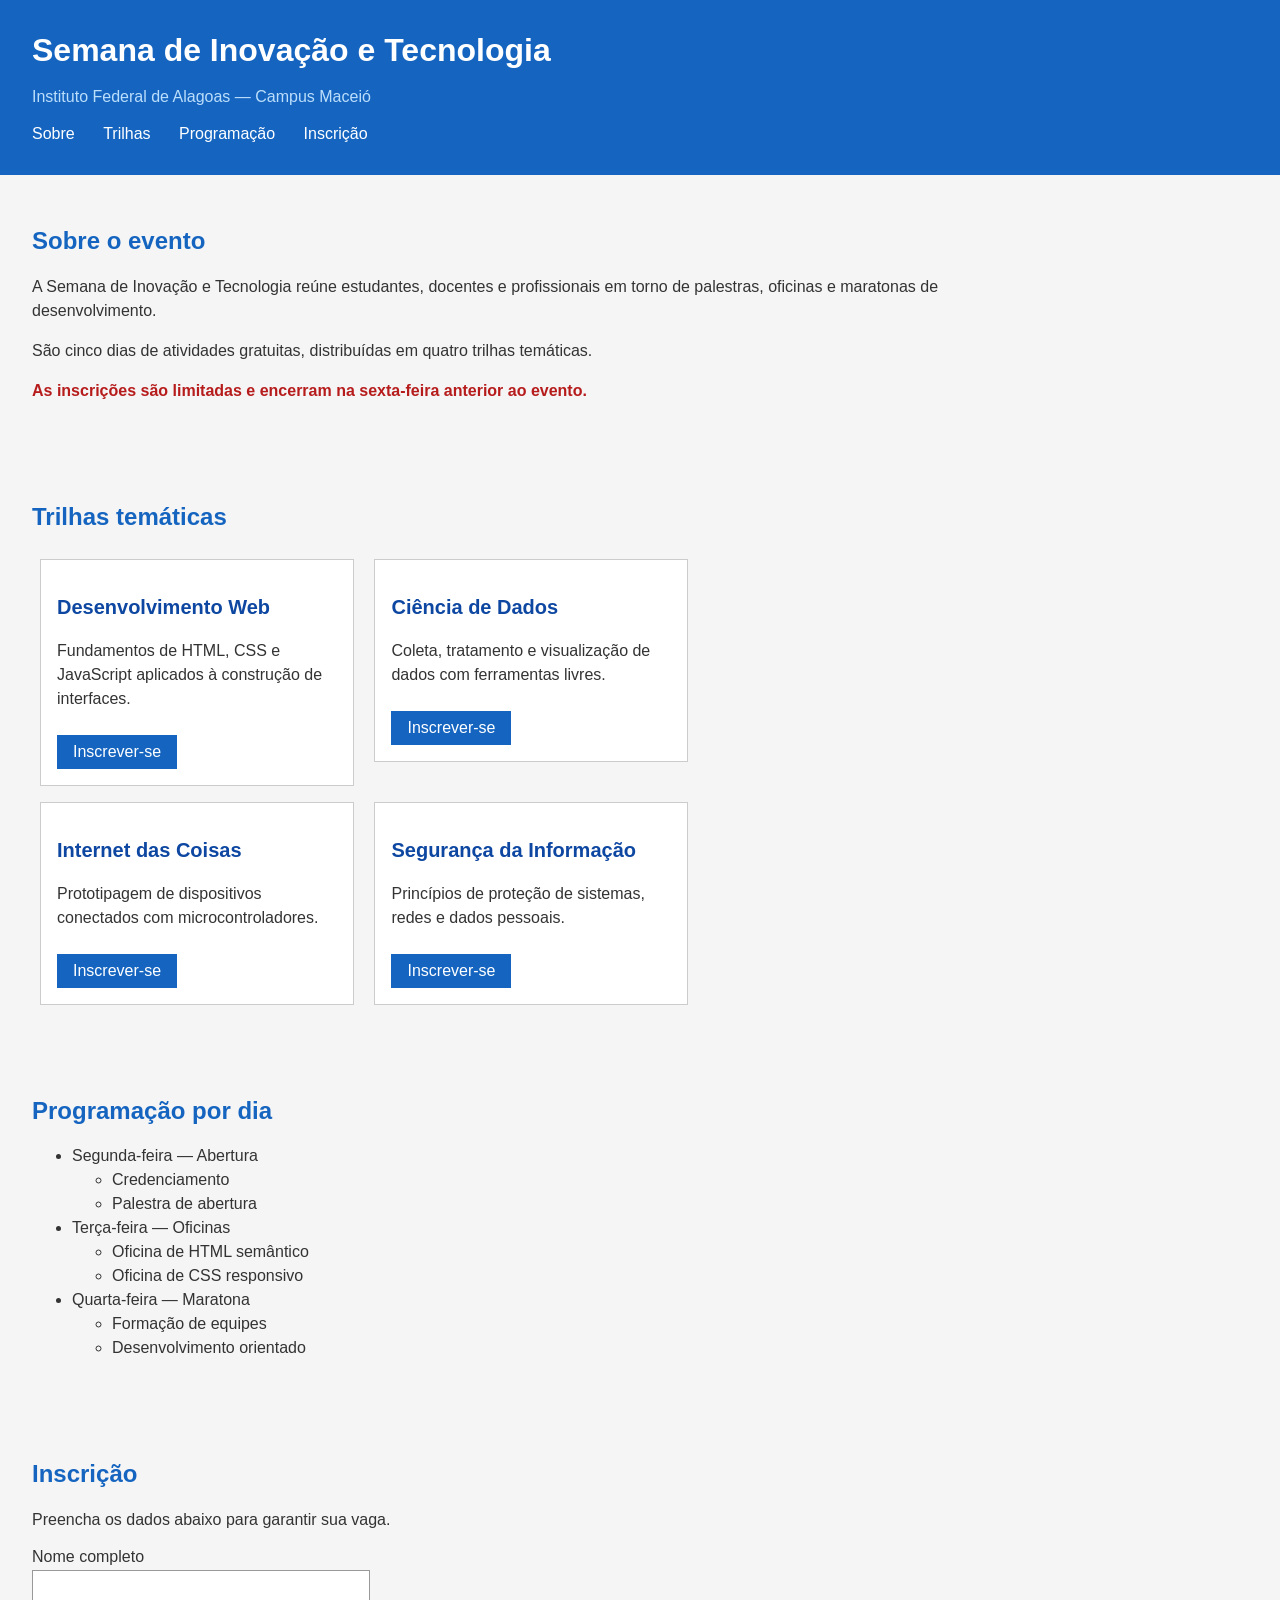
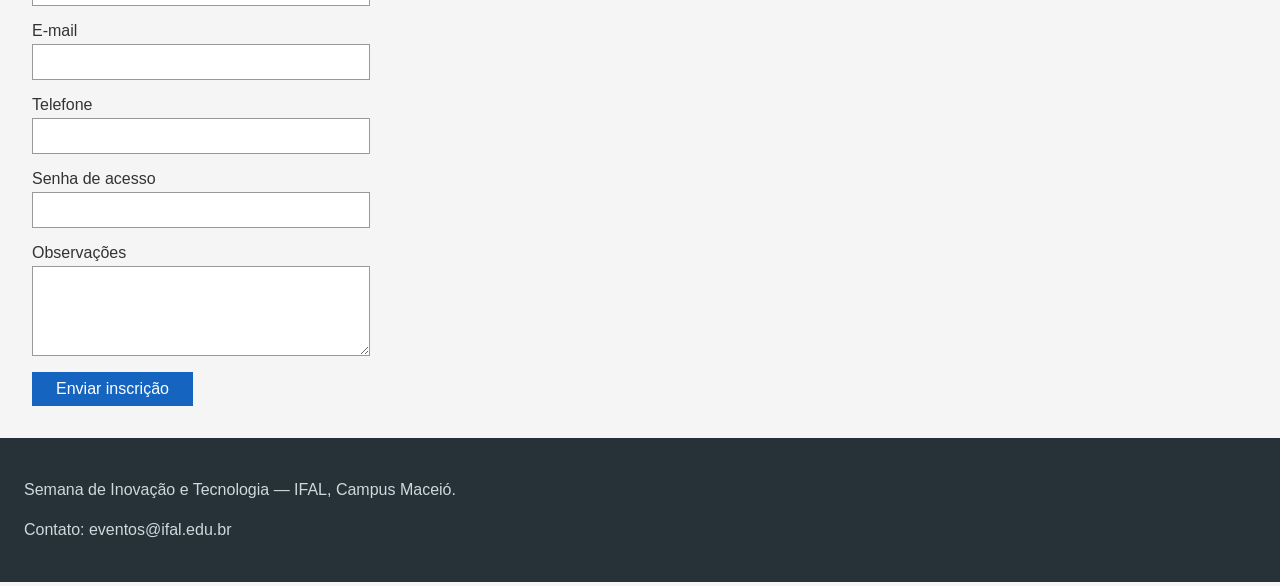
<file: atividade-css02-sala/index02.html>
<!DOCTYPE html>
<html lang="pt-BR">
<head>
  <meta charset="UTF-8">
  <meta name="viewport" content="width=device-width, initial-scale=1.0">
  <title>Semana de Inovação e Tecnologia — IFAL</title>
  <!--
    ATENÇÃO: este arquivo HTML NÃO deve ser modificado.
    Toda a atividade é resolvida exclusivamente no arquivo atv01.css.
  -->
  <link rel="stylesheet" href="style02.css">
</head>
<body>

  <header class="cabecalho">
    <h1>Semana de Inovação e Tecnologia</h1>
    <p class="subtitulo">Instituto Federal de Alagoas — Campus Maceió</p>
    <nav class="menu">
      <ul>
        <li><a href="#sobre">Sobre</a></li>
        <li><a href="#trilhas">Trilhas</a></li>
        <li><a href="#programacao">Programação</a></li>
        <li><a href="#inscricao">Inscrição</a></li>
      </ul>
    </nav>
  </header>

  <main>

    <section id="sobre" class="secao">
      <h2>Sobre o evento</h2>
      <p>A Semana de Inovação e Tecnologia reúne estudantes, docentes e profissionais em torno de palestras, oficinas e maratonas de desenvolvimento.</p>
      <p>São cinco dias de atividades gratuitas, distribuídas em quatro trilhas temáticas.</p>
      <p class="destaque">As inscrições são limitadas e encerram na sexta-feira anterior ao evento.</p>
    </section>

    <section id="trilhas" class="secao">
      <h2>Trilhas temáticas</h2>
      <div class="grade">
        <article class="cartao">
          <h3>Desenvolvimento Web</h3>
          <p>Fundamentos de HTML, CSS e JavaScript aplicados à construção de interfaces.</p>
          <a href="#inscricao" class="botao">Inscrever-se</a>
        </article>
        <article class="cartao">
          <h3>Ciência de Dados</h3>
          <p>Coleta, tratamento e visualização de dados com ferramentas livres.</p>
          <a href="#inscricao" class="botao">Inscrever-se</a>
        </article>
        <article class="cartao">
          <h3>Internet das Coisas</h3>
          <p>Prototipagem de dispositivos conectados com microcontroladores.</p>
          <a href="#inscricao" class="botao">Inscrever-se</a>
        </article>
        <article class="cartao">
          <h3>Segurança da Informação</h3>
          <p>Princípios de proteção de sistemas, redes e dados pessoais.</p>
          <a href="#inscricao" class="botao">Inscrever-se</a>
        </article>
      </div>
    </section>

    <section id="programacao" class="secao">
      <h2>Programação por dia</h2>
      <ul class="lista-dias">
        <li>Segunda-feira — Abertura
          <ul>
            <li>Credenciamento</li>
            <li>Palestra de abertura</li>
          </ul>
        </li>
        <li>Terça-feira — Oficinas
          <ul>
            <li>Oficina de HTML semântico</li>
            <li>Oficina de CSS responsivo</li>
          </ul>
        </li>
        <li>Quarta-feira — Maratona
          <ul>
            <li>Formação de equipes</li>
            <li>Desenvolvimento orientado</li>
          </ul>
        </li>
      </ul>
    </section>

    <section id="inscricao" class="secao">
      <h2>Inscrição</h2>
      <p>Preencha os dados abaixo para garantir sua vaga.</p>
      <form class="formulario">
        <label for="nome">Nome completo</label>
        <input type="text" id="nome" name="nome">

        <label for="email">E-mail</label>
        <input type="email" id="email" name="email">

        <label for="telefone">Telefone</label>
        <input type="tel" id="telefone" name="telefone">

        <label for="senha">Senha de acesso</label>
        <input type="password" id="senha" name="senha">

        <label for="mensagem">Observações</label>
        <textarea id="mensagem" name="mensagem" rows="4"></textarea>

        <button type="submit">Enviar inscrição</button>
      </form>
    </section>

  </main>

  <footer class="rodape">
    <p>Semana de Inovação e Tecnologia — IFAL, Campus Maceió.</p>
    <p>Contato: eventos@ifal.edu.br</p>
  </footer>

</body>
</html>
</file>
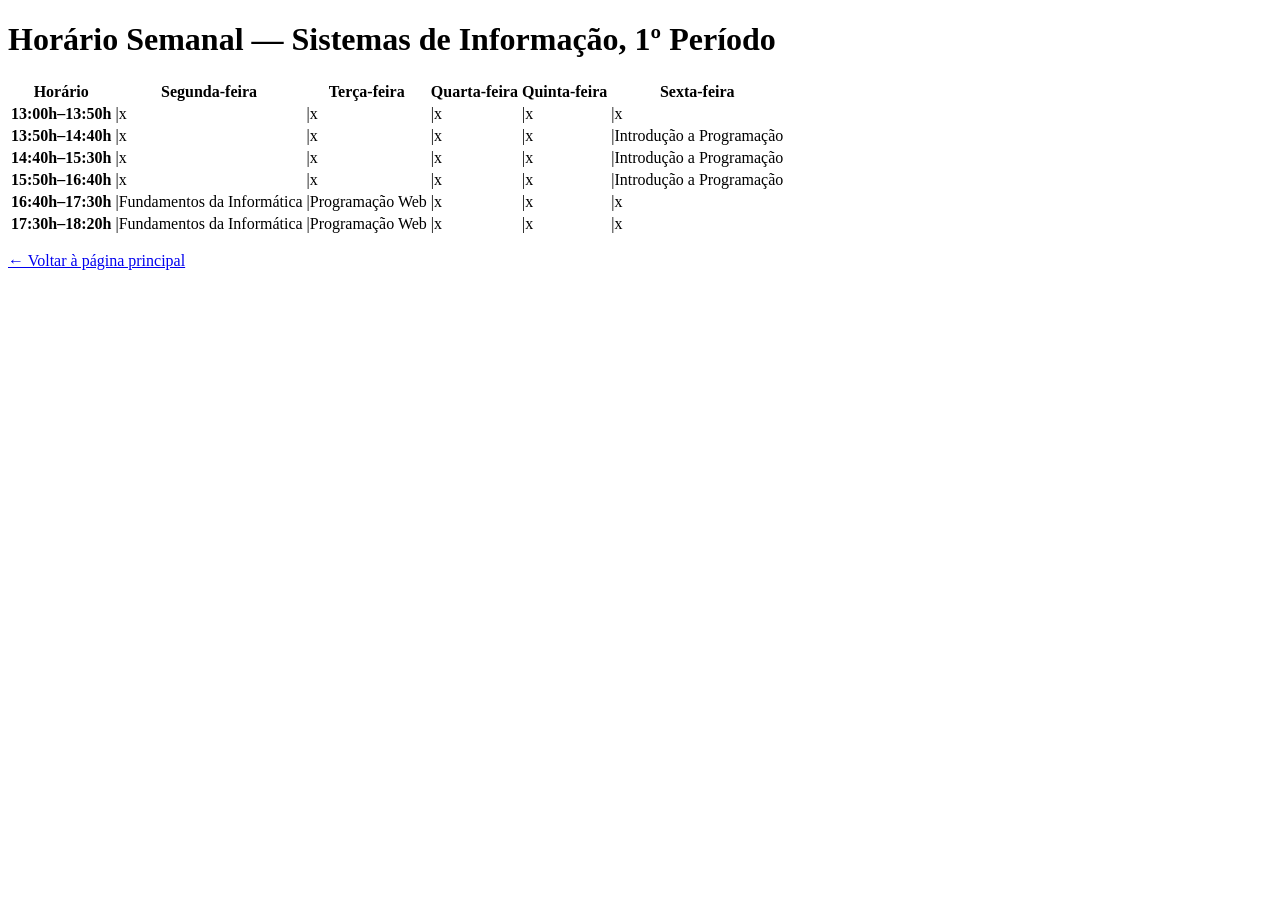
<file: cap04/at01.html>
<!DOCTYPE html>
<html lang="pt-BR">
<head>
  <meta charset="UTF-8">
  <title>Horário Semanal — Cap. 4 / Ativ. 1</title>
</head>
<body>
  <h1>Horário Semanal — Sistemas de Informação, 1º Período</h1>

  <table>
    <tr>
      <th>Horário</th>
      <th>Segunda-feira</th>
      <th>Terça-feira</th>
      <th>Quarta-feira</th>
      <th>Quinta-feira</th>
      <th>Sexta-feira</th>
    </tr>
    <tr>
      <th>13:00h–13:50h</th>  
	<td>|x</td>
	<td>|x</td>
	<td>|x</td>
	<td>|x</td>
	<td>|x</td>

      
    </tr>
        <tr>
      <th>13:50h–14:40h</th>  
	<td>|x</td>
	<td>|x</td>
	<td>|x</td>
	<td>|x</td>
	<td>|Introdução a Programação</td>


      
    </tr>
    </tr>
        <tr>
      <th>14:40h–15:30h</th>  
	<td>|x</td>
	<td>|x</td>
	<td>|x</td>
	<td>|x</td>
	<td>|Introdução a Programação</td>

      
    </tr>
    </tr>
        <tr>
      <th>15:50h–16:40h</th>  
	<td>|x</td>
	<td>|x</td>
	<td>|x</td>
	<td>|x</td>
	<td>|Introdução a Programação</td>


      
    </tr>
    </tr>
        <tr>
      <th>16:40h–17:30h</th>  
	<td>|Fundamentos da Informática</td>
	<td>|Programação Web</td>
	<td>|x</td>
	<td>|x</td>
	<td>|x</td>


      
    </tr>
    </tr>
    </tr>
        <tr>
      <th>17:30h–18:20h</th>  
	<td>|Fundamentos da Informática</td>
	<td>|Programação Web</td>
	<td>|x</td>
	<td>|x</td>
	<td>|x</td>


      
    </tr>
  </table>

  <p><a href="index.html">← Voltar à página principal</a></p>
</body>
</html>
</file>
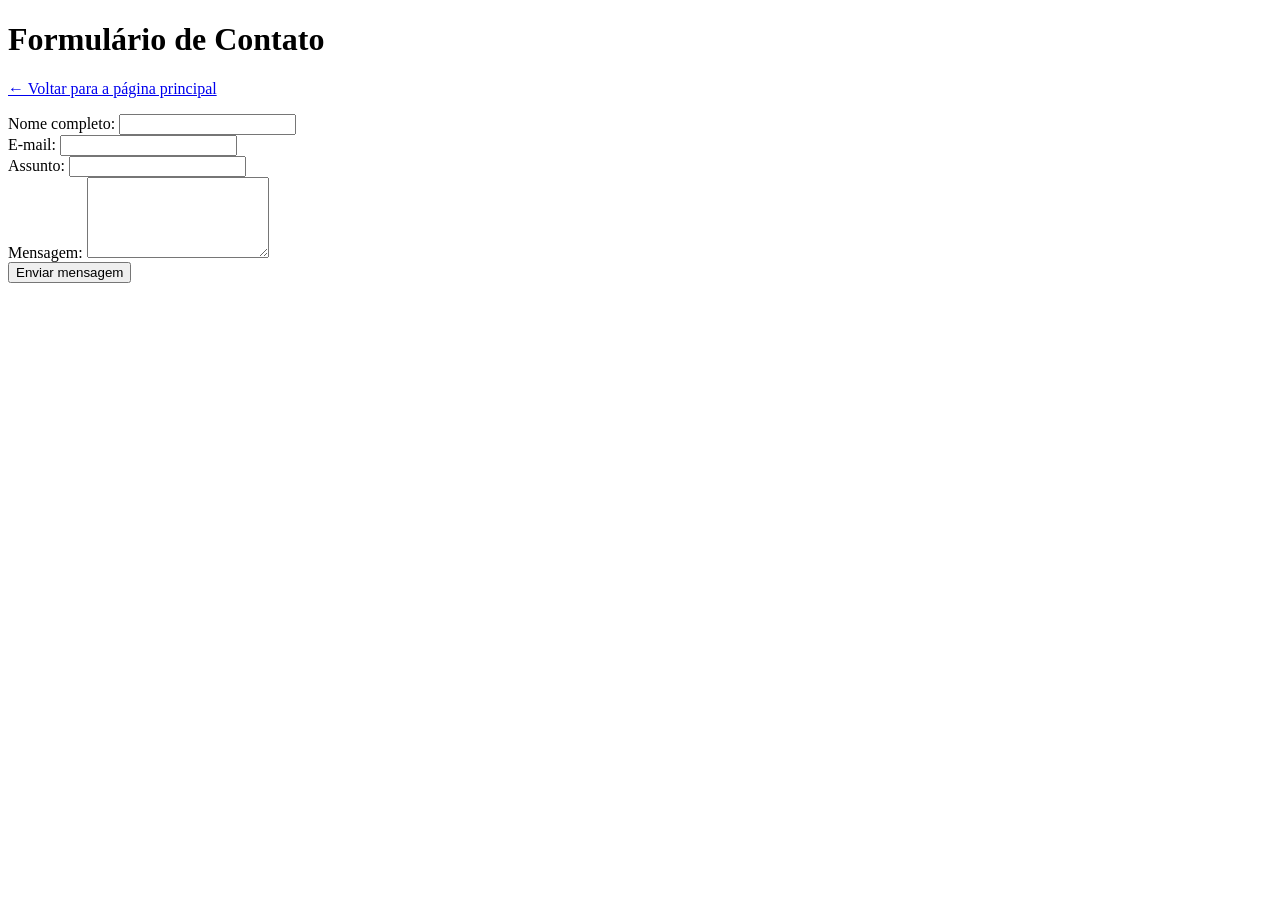
<file: cap5/at1.html>
<!DOCTYPE html>
<html lang="pt-BR">
<head>
    <meta charset="UTF-8">
    <meta name="viewport" content="width=device-width, initial-scale=1.0">

    <title>PWEB1 — Cap. 05 — AT01</title>
</head>
<body>

<header>
    <h1>Formulário de Contato</h1>

    <p>
        <a href="../index.html">← Voltar para a página principal</a>
    </p>
</header>

<main>

<form action="https://httpbin.org/get" method="get">

    <div>
        <label for="nome">Nome completo:</label>
        <input type="text" id="nome" name="nome">
    </div>

    <div>
        <label for="email">E-mail:</label>
        <input type="email" id="email" name="email">
    </div>

    <div>
        <label for="assunto">Assunto:</label>
        <input type="text" id="assunto" name="assunto">
    </div>

    <div>
        <label for="mensagem">Mensagem:</label>
        <textarea id="mensagem" name="mensagem" rows="5"></textarea>
    </div>

    <button type="submit">
        Enviar mensagem
    </button>

</form>

</main>

</body>
</html>
</file>
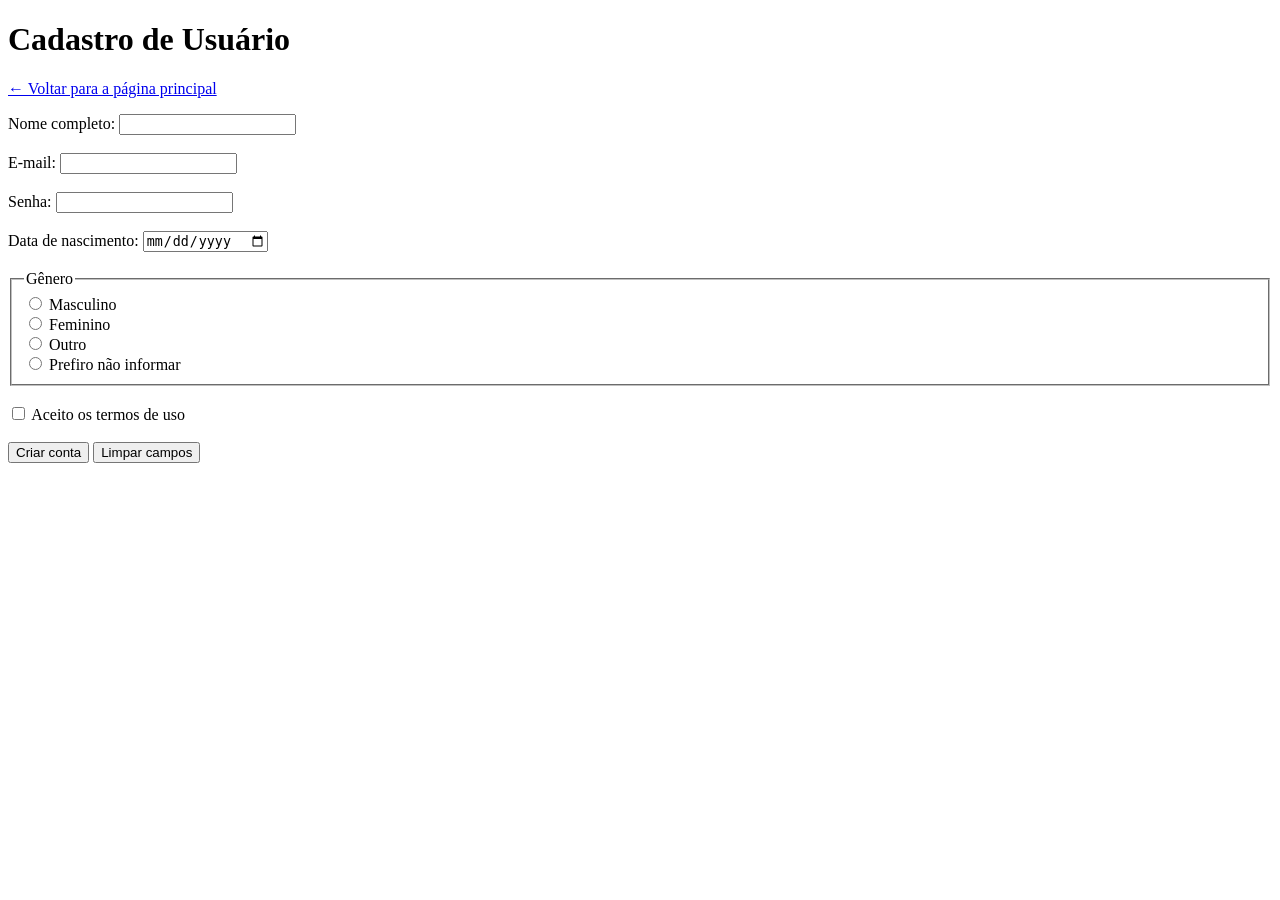
<file: cap5/at2.html>
<!DOCTYPE html>
<html lang="pt-BR">
<head>
    <meta charset="UTF-8" />
    <meta name="viewport" content="width=device-width, initial-scale=1.0" />

    <title>PWEB1 — Cap. 05 — AT02 — Cadastro de Usuário</title>
</head>
<body>

<header>
    <h1>Cadastro de Usuário</h1>

    <p>
        <a href="../index.html">← Voltar para a página principal</a>
    </p>
</header>

<main>

<form action="https://httpbin.org/post" method="post">

    <div>
        <label for="nome">Nome completo:</label>
        <input
            type="text"
            id="nome"
            name="nome"
            required
            minlength="3"
        />
    </div>

    <br>

    <div>
        <label for="email">E-mail:</label>
        <input
            type="email"
            id="email"
            name="email"
            required
        />
    </div>

    <br>

    <div>
        <label for="senha">Senha:</label>
        <input
            type="password"
            id="senha"
            name="senha"
            required
            minlength="8"
        />
    </div>

    <br>

    <div>
        <label for="nascimento">Data de nascimento:</label>
        <input
            type="date"
            id="nascimento"
            name="nascimento"
            required
        />
    </div>

    <br>

    <fieldset>
        <legend>Gênero</legend>

        <input type="radio" id="masculino" name="genero" value="masculino" />
        <label for="masculino">Masculino</label>

        <br>

        <input type="radio" id="feminino" name="genero" value="feminino" />
        <label for="feminino">Feminino</label>

        <br>

        <input type="radio" id="outro" name="genero" value="outro" />
        <label for="outro">Outro</label>

        <br>

        <input
            type="radio"
            id="nao_informar"
            name="genero"
            value="prefiro_nao_informar"
        />
        <label for="nao_informar">Prefiro não informar</label>
    </fieldset>

    <br>

    <div>
        <input
            type="checkbox"
            id="aceite"
            name="aceite"
            value="sim"
            required
        />

        <label for="aceite">
            Aceito os termos de uso
        </label>
    </div>

    <br>

    <button type="submit">
        Criar conta
    </button>

    <button type="reset">
        Limpar campos
    </button>

</form>

</main>

</body>
</html>
</file>
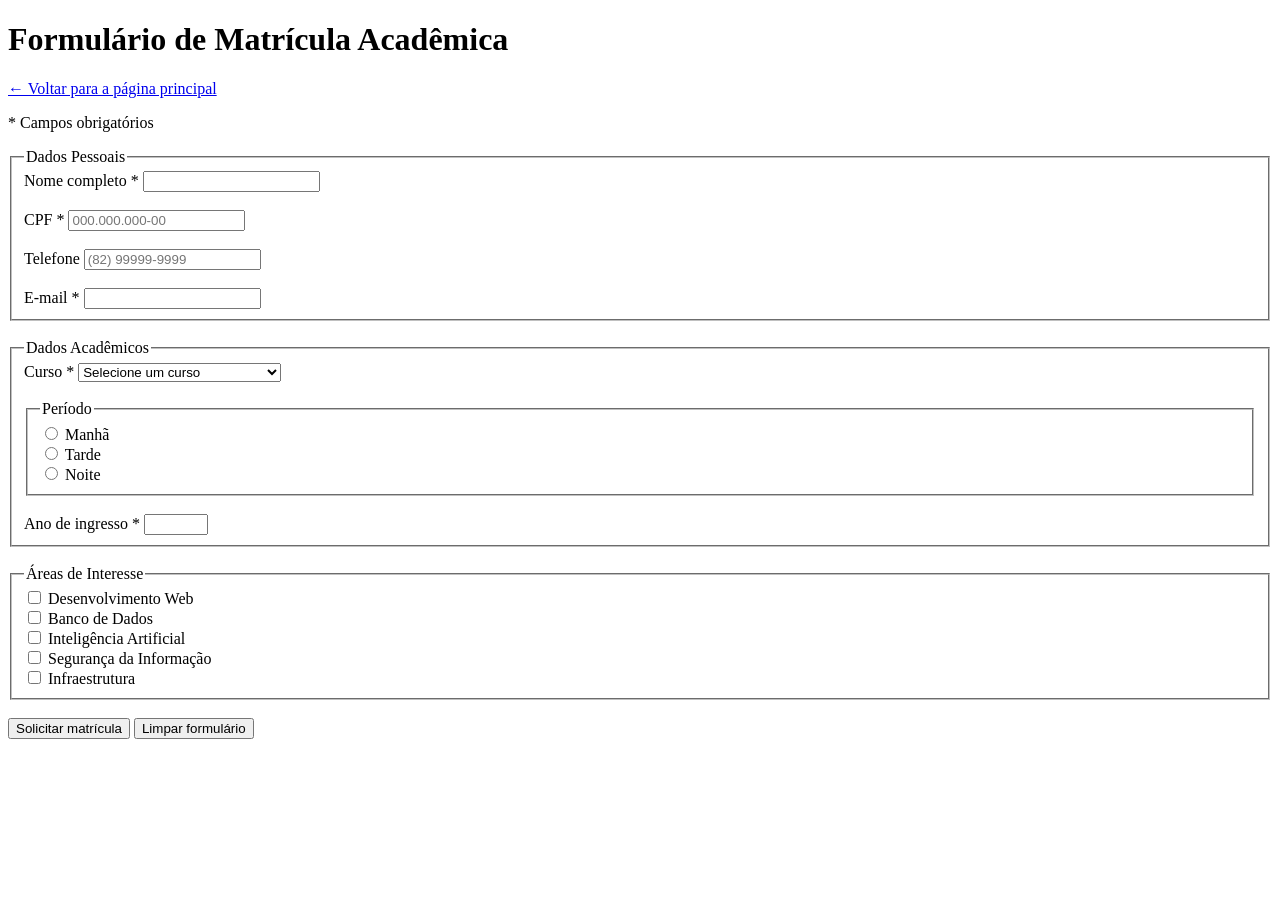
<file: cap5/at3.html>
<!DOCTYPE html>
<html lang="pt-BR">
<head>
    <meta charset="UTF-8" />
    <meta name="viewport" content="width=device-width, initial-scale=1.0" />

    <title>PWEB1 — Cap. 05 — AT03 — Matrícula Acadêmica</title>
</head>
<body>

<header>
    <h1>Formulário de Matrícula Acadêmica</h1>

    <p>
        <a href="../index.html">← Voltar para a página principal</a>
    </p>
</header>

<main>

<p>* Campos obrigatórios</p>

<form action="https://httpbin.org/post" method="post">

    <fieldset>
        <legend>Dados Pessoais</legend>

        <div>
            <label for="nome">Nome completo *</label>
            <input
                type="text"
                id="nome"
                name="nome"
                required
                minlength="5"
                maxlength="100"
            />
        </div>

        <br>

        <div>
            <label for="cpf">CPF *</label>
            <input
                type="text"
                id="cpf"
                name="cpf"
                required
                pattern="\d{3}\.\d{3}\.\d{3}-\d{2}"
                placeholder="000.000.000-00"
                title="CPF no formato 000.000.000-00"
            />
        </div>

        <br>

        <div>
            <label for="telefone">Telefone</label>
            <input
                type="tel"
                id="telefone"
                name="telefone"
                pattern="\(\d{2}\)\s\d{4,5}-\d{4}"
                placeholder="(82) 99999-9999"
            />
        </div>

        <br>

        <div>
            <label for="email">E-mail *</label>
            <input
                type="email"
                id="email"
                name="email"
                required
            />
        </div>
    </fieldset>

    <br>

    <fieldset>
        <legend>Dados Acadêmicos</legend>

        <div>
            <label for="curso">Curso *</label>

            <select id="curso" name="curso" required>
                <option value="">Selecione um curso</option>

                <optgroup label="Computação">
                    <option value="si">Sistemas de Informação</option>
                    <option value="cc">Ciência da Computação</option>
                    <option value="ec">Engenharia da Computação</option>
                </optgroup>

                <optgroup label="Gestão">
                    <option value="adm">Administração</option>
                    <option value="contabeis">Ciências Contábeis</option>
                </optgroup>
            </select>
        </div>

        <br>

        <fieldset>
            <legend>Período</legend>

            <input type="radio" id="manha" name="periodo" value="manha" />
            <label for="manha">Manhã</label>

            <br>

            <input type="radio" id="tarde" name="periodo" value="tarde" />
            <label for="tarde">Tarde</label>

            <br>

            <input type="radio" id="noite" name="periodo" value="noite" />
            <label for="noite">Noite</label>
        </fieldset>

        <br>

        <div>
            <label for="ano_ingresso">Ano de ingresso *</label>
            <input
                type="number"
                id="ano_ingresso"
                name="ano_ingresso"
                min="2025"
                max="2030"
                required
            />
        </div>
    </fieldset>

    <br>

    <fieldset>
        <legend>Áreas de Interesse</legend>

        <input type="checkbox" id="web" name="interesses[]" value="web" />
        <label for="web">Desenvolvimento Web</label>

        <br>

        <input type="checkbox" id="bd" name="interesses[]" value="bd" />
        <label for="bd">Banco de Dados</label>

        <br>

        <input type="checkbox" id="ia" name="interesses[]" value="ia" />
        <label for="ia">Inteligência Artificial</label>

        <br>

        <input type="checkbox" id="seguranca" name="interesses[]" value="seguranca" />
        <label for="seguranca">Segurança da Informação</label>

        <br>

        <input type="checkbox" id="infra" name="interesses[]" value="infra" />
        <label for="infra">Infraestrutura</label>
    </fieldset>

    <br>

    <button type="submit">
        Solicitar matrícula
    </button>

    <button type="reset">
        Limpar formulário
    </button>

</form>

</main>

</body>
</html>
</file>
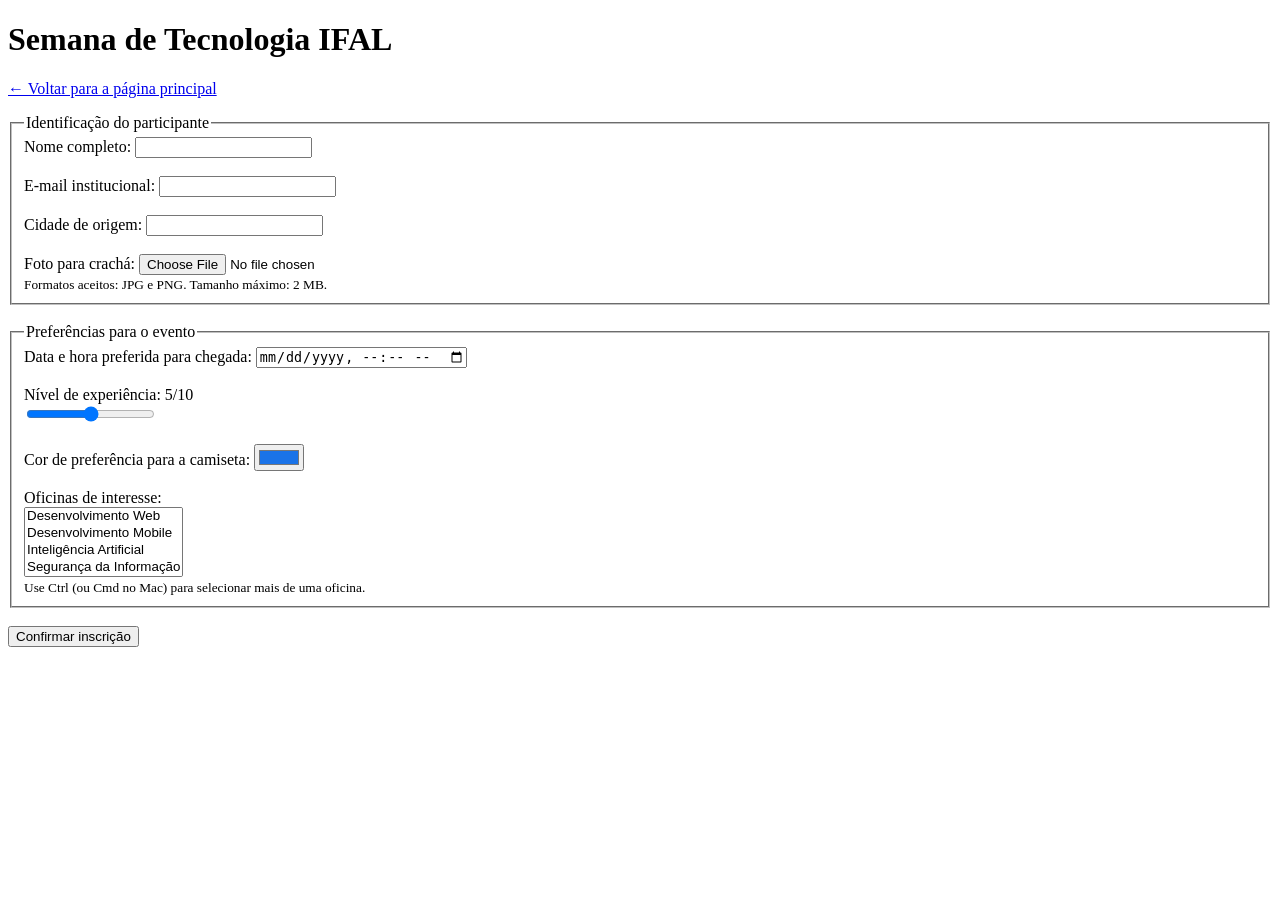
<file: cap5/at4.html>
<!DOCTYPE html>
<html lang="pt-BR">
<head>
    <meta charset="UTF-8" />
    <meta name="viewport" content="width=device-width, initial-scale=1.0" />

    <title>PWEB1 — Cap. 05 — AT04 — Inscrição em Evento</title>
</head>
<body>

<header>
    <h1>Semana de Tecnologia IFAL</h1>

    <p>
        <a href="../index.html">← Voltar para a página principal</a>
    </p>
</header>

<main>

<form
    action="https://httpbin.org/post"
    method="post"
    enctype="multipart/form-data"
>

    <fieldset>
        <legend>Identificação do participante</legend>

        <div>
            <label for="nome">Nome completo:</label>
            <input type="text" id="nome" name="nome" required />
        </div>

        <br>

        <div>
            <label for="email">E-mail institucional:</label>
            <input type="email" id="email" name="email" required />
        </div>

        <br>

        <div>
            <label for="cidade">Cidade de origem:</label>

            <input
                type="text"
                id="cidade"
                name="cidade"
                list="cidades"
            />

            <datalist id="cidades">
                <option value="Maceió"></option>
                <option value="Arapiraca"></option>
                <option value="Palmeira dos Índios"></option>
                <option value="Rio Largo"></option>
                <option value="Penedo"></option>
                <option value="União dos Palmares"></option>
                <option value="Delmiro Gouveia"></option>
                <option value="São Miguel dos Campos"></option>
            </datalist>
        </div>

        <br>

        <div>
            <label for="foto">Foto para crachá:</label>

            <input
                type="file"
                id="foto"
                name="foto"
                accept="image/jpeg,image/png"
                aria-describedby="info-foto"
            />

            <br>

            <small id="info-foto">
                Formatos aceitos: JPG e PNG. Tamanho máximo: 2 MB.
            </small>
        </div>
    </fieldset>

    <br>

    <fieldset>
        <legend>Preferências para o evento</legend>

        <div>
            <label for="chegada">
                Data e hora preferida para chegada:
            </label>

            <input
                type="datetime-local"
                id="chegada"
                name="chegada"
            />
        </div>

        <br>

        <div>
            <label for="experiencia">
                Nível de experiência:
                <span id="valor-experiencia">5</span>/10
            </label>

            <br>

            <input
                type="range"
                id="experiencia"
                name="experiencia"
                min="0"
                max="10"
                step="1"
                value="5"
                oninput="document.getElementById('valor-experiencia').textContent = this.value"
            />
        </div>

        <br>

        <div>
            <label for="cor_camiseta">
                Cor de preferência para a camiseta:
            </label>

            <input
                type="color"
                id="cor_camiseta"
                name="cor_camiseta"
                value="#1a73e8"
            />
        </div>

        <br>

        <div>
            <label for="oficinas">Oficinas de interesse:</label>

            <br>

            <select
                id="oficinas"
                name="oficinas[]"
                multiple
                size="4"
                aria-describedby="info-oficinas"
            >
                <option value="web">Desenvolvimento Web</option>
                <option value="mobile">Desenvolvimento Mobile</option>
                <option value="ia">Inteligência Artificial</option>
                <option value="seguranca">Segurança da Informação</option>
                <option value="dados">Ciência de Dados</option>
            </select>

            <br>

            <small id="info-oficinas">
                Use Ctrl (ou Cmd no Mac) para selecionar mais de uma oficina.
            </small>
        </div>
    </fieldset>

    <input type="hidden" name="edicao" value="2026" />

    <br>

    <button type="submit">
        Confirmar inscrição
    </button>

</form>

</main>

</body>
</html>
</file>
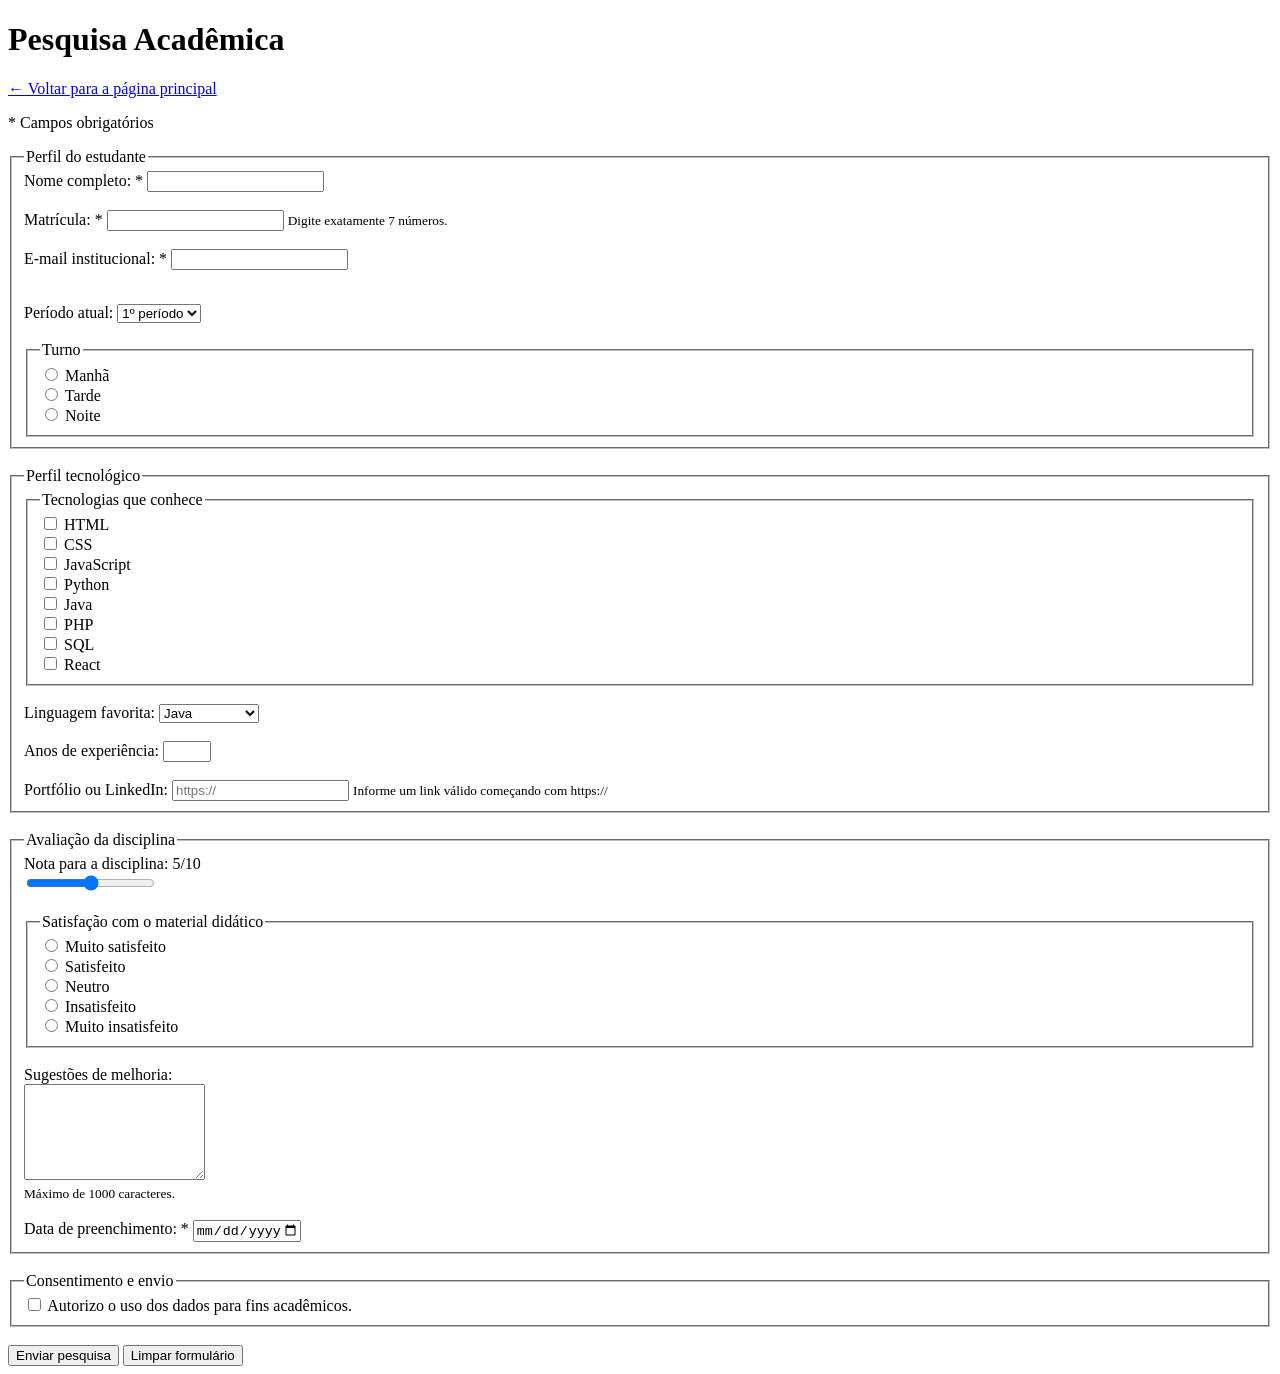
<file: cap5/at5.html>
<!DOCTYPE html>
<html lang="pt-BR">
<head>
    <meta charset="UTF-8" />
    <meta name="viewport" content="width=device-width, initial-scale=1.0" />

    <title>PWEB1 — Cap. 05 — AT05 — Pesquisa Acadêmica</title>
</head>
<body>

<header>
    <h1>Pesquisa Acadêmica</h1>

    <p>
        <a href="../index.html">← Voltar para a página principal</a>
    </p>
</header>

<main>

<p>* Campos obrigatórios</p>

<form
    action="https://httpbin.org/post"
    method="post"
    novalidate
>

    <fieldset>
        <legend>Perfil do estudante</legend>

        <div>
            <label for="nome">
                Nome completo: <span aria-hidden="true">*</span>
            </label>

            <input
                type="text"
                id="nome"
                name="nome"
                autocomplete="name"
                aria-required="true"
                required
            />
        </div>

        <br>

        <div>
            <label for="matricula">
                Matrícula: <span aria-hidden="true">*</span>
            </label>

            <input
                type="text"
                id="matricula"
                name="matricula"
                pattern="\d{7}"
                aria-required="true"
                required
                aria-describedby="info-matricula"
            />

            <small id="info-matricula">
                Digite exatamente 7 números.
            </small>
        </div>

        <br>

        <div>
            <label for="email">
                E-mail institucional:
                <span aria-hidden="true">*</span>
            </label>

            <input
                type="email"
                id="email"
                name="email"
                autocomplete="email"
                pattern="[a-zA-Z0-9._%+\-]+@ifal\.edu\.br"
                aria-required="true"
                aria-invalid="false"
                aria-describedby="erro-email"
                required
                onblur="validarEmail(this)"
            />

            <p id="erro-email" role="alert"></p>
        </div>

        <br>

        <div>
            <label for="periodo">Período atual:</label>

            <select id="periodo" name="periodo">
                <option value="1">1º período</option>
                <option value="2">2º período</option>
                <option value="3">3º período</option>
                <option value="4">4º período</option>
                <option value="5">5º período</option>
                <option value="6">6º período</option>
                <option value="7">7º período</option>
                <option value="8">8º período</option>
            </select>
        </div>

        <br>

        <fieldset>
            <legend>Turno</legend>

            <input type="radio" id="manha" name="turno" value="manha" />
            <label for="manha">Manhã</label>

            <br>

            <input type="radio" id="tarde" name="turno" value="tarde" />
            <label for="tarde">Tarde</label>

            <br>

            <input type="radio" id="noite" name="turno" value="noite" />
            <label for="noite">Noite</label>
        </fieldset>
    </fieldset>

    <br>

    <fieldset>
        <legend>Perfil tecnológico</legend>

        <fieldset>
            <legend>Tecnologias que conhece</legend>

            <input type="checkbox" id="html" name="tecnologias[]" value="html" />
            <label for="html">HTML</label>

            <br>

            <input type="checkbox" id="css" name="tecnologias[]" value="css" />
            <label for="css">CSS</label>

            <br>

            <input type="checkbox" id="js" name="tecnologias[]" value="js" />
            <label for="js">JavaScript</label>

            <br>

            <input type="checkbox" id="python" name="tecnologias[]" value="python" />
            <label for="python">Python</label>

            <br>

            <input type="checkbox" id="java" name="tecnologias[]" value="java" />
            <label for="java">Java</label>

            <br>

            <input type="checkbox" id="php" name="tecnologias[]" value="php" />
            <label for="php">PHP</label>

            <br>

            <input type="checkbox" id="sql" name="tecnologias[]" value="sql" />
            <label for="sql">SQL</label>

            <br>

            <input type="checkbox" id="react" name="tecnologias[]" value="react" />
            <label for="react">React</label>
        </fieldset>

        <br>

        <div>
            <label for="linguagem">Linguagem favorita:</label>

            <select id="linguagem" name="linguagem">

                <optgroup label="Orientada a Objetos">
                    <option value="java">Java</option>
                    <option value="csharp">C#</option>
                </optgroup>

                <optgroup label="Script">
                    <option value="javascript">JavaScript</option>
                    <option value="php">PHP</option>
                </optgroup>

                <optgroup label="Científica">
                    <option value="python">Python</option>
                    <option value="r">R</option>
                </optgroup>

            </select>
        </div>

        <br>

        <div>
            <label for="experiencia">
                Anos de experiência:
            </label>

            <input
                type="number"
                id="experiencia"
                name="experiencia"
                min="0"
                max="30"
            />
        </div>

        <br>

        <div>
            <label for="portfolio">
                Portfólio ou LinkedIn:
            </label>

            <input
                type="url"
                id="portfolio"
                name="portfolio"
                placeholder="https://"
                aria-describedby="info-link"
            />

            <small id="info-link">
                Informe um link válido começando com https://
            </small>
        </div>
    </fieldset>

    <br>

    <fieldset>
        <legend>Avaliação da disciplina</legend>

        <div>
            <label for="nota">
                Nota para a disciplina:
                <span id="valor-nota">5</span>/10
            </label>

            <br>

            <input
                type="range"
                id="nota"
                name="nota"
                min="0"
                max="10"
                value="5"
                oninput="document.getElementById('valor-nota').textContent = this.value"
            />
        </div>

        <br>

        <fieldset>
            <legend>Satisfação com o material didático</legend>

            <input type="radio" id="ms" name="satisfacao" value="muito_satisfeito" />
            <label for="ms">Muito satisfeito</label>

            <br>

            <input type="radio" id="s" name="satisfacao" value="satisfeito" />
            <label for="s">Satisfeito</label>

            <br>

            <input type="radio" id="n" name="satisfacao" value="neutro" />
            <label for="n">Neutro</label>

            <br>

            <input type="radio" id="i" name="satisfacao" value="insatisfeito" />
            <label for="i">Insatisfeito</label>

            <br>

            <input type="radio" id="mi" name="satisfacao" value="muito_insatisfeito" />
            <label for="mi">Muito insatisfeito</label>
        </fieldset>

        <br>

        <div>
            <label for="sugestoes">Sugestões de melhoria:</label>

            <br>

            <textarea
                id="sugestoes"
                name="sugestoes"
                rows="6"
                maxlength="1000"
                aria-describedby="info-sugestoes"
            ></textarea>

            <br>

            <small id="info-sugestoes">
                Máximo de 1000 caracteres.
            </small>
        </div>

        <br>

        <div>
            <label for="data_preenchimento">
                Data de preenchimento:
                <span aria-hidden="true">*</span>
            </label>

            <input
                type="date"
                id="data_preenchimento"
                name="data_preenchimento"
                aria-required="true"
                required
            />
        </div>
    </fieldset>

    <br>

    <fieldset>
        <legend>Consentimento e envio</legend>

        <div>
            <input
                type="checkbox"
                id="consentimento"
                name="consentimento"
                required
                aria-required="true"
            />

            <label for="consentimento">
                Autorizo o uso dos dados para fins acadêmicos.
            </label>
        </div>

        <input
            type="hidden"
            name="pesquisa_id"
            value="PWEB1-2026-1"
        />
    </fieldset>

    <br>

    <button type="submit">
        Enviar pesquisa
    </button>

    <button type="reset">
        Limpar formulário
    </button>

</form>

<script>
    function validarEmail(campo) {

        const erro = document.getElementById('erro-email');

        if (!campo.value.endsWith('@ifal.edu.br')) {

            erro.textContent =
                'Informe seu e-mail institucional (@ifal.edu.br)';

            campo.setAttribute('aria-invalid', 'true');

        } else {

            erro.textContent = '';

            campo.setAttribute('aria-invalid', 'false');
        }
    }

    document.getElementById('data_preenchimento').max =
        new Date().toISOString().split('T')[0];
</script>

</main>

</body>
</html>
</file>
<file: estilo.css>
:root {
  --cor: #6b6b6b;
  --cor2: #b4b4b4;
  --texto: #e6e8f5;
  --suave: #a0a3c0;
  --fundo: #ffffff;
  --superficie: #adadad;
  --borda: #8b8b8b;
  --raio: 0.6rem;
}

body {
  margin: 0;
  font-family: system-ui, -apple-system, "Segoe UI", sans-serif;
  color: var(--texto);
  background: var(--fundo);
  line-height: 1.6;
}

/* ============================================================
   LAYOUT (GRID) — NÃO MUDE
   ============================================================ */
* { box-sizing: border-box; }

.pagina {
  display: grid;
  grid-template-columns: minmax(0, 1fr) minmax(20%, 30%);
  grid-template-areas:
    "cabecalho cabecalho"
    "principal lateral"
    "rodape    rodape";
  gap: clamp(1rem, 2.5vw, 1.5rem);
  width: 94%;
  max-width: 1000px;
  margin: 0 auto;
  padding: clamp(1rem, 3vw, 1.5rem);
}

.cabecalho { grid-area: cabecalho; }
.principal { grid-area: principal; }
.lateral   { grid-area: lateral; }
.rodape    { grid-area: rodape; }

.projetos {
  display: grid;
  grid-template-columns: repeat(auto-fit, minmax(min(200px, 100%), 1fr));
  gap: clamp(0.75rem, 2vw, 1rem);
  margin-top: 0.9rem;
}

@media (max-width: 640px) {
  .pagina {
    grid-template-columns: 1fr;
    grid-template-areas:
      "cabecalho"
      "principal"
      "lateral"
      "rodape";
  }
}

/* ===================== fim do LAYOUT ===================== */

.cabecalho {
  background: linear-gradient(135deg, #ffffff, #adadad);
  color: #ffffff;
  padding: clamp(1.25rem, 4vw, 2rem);
  border: 1px solid var(--borda);
  border-radius: var(--raio);
}

.cabecalho h1 {
  margin: 0;
  font-size: clamp(1.6rem, 4vw, 2.4rem);

  /* título com degradê (efeito "tech") */
  background: linear-gradient(90deg, var(--cor), var(--cor2));
  -webkit-background-clip: text;
  background-clip: text;
  color: transparent;
}

.cabecalho p {
  margin: 0.4rem 0 0;
  color: var(--suave);
}

.cabecalho nav {
  margin-top: 1rem;
  display: flex;
  gap: clamp(0.75rem, 2vw, 1.1rem);
  flex-wrap: wrap;
}

.cabecalho nav a {
  color: var(--cor2);
  text-decoration: none;
  font-weight: 600;
}

.cabecalho nav a:hover {
  text-decoration: underline;
}

.cartao {
  background: var(--superficie);
  border: 1px solid var(--borda);
  border-radius: var(--raio);
  padding: clamp(1rem, 3vw, 1.4rem);
}

.cartao + .cartao {
  margin-top: clamp(1rem, 2.5vw, 1.5rem);
}

h2 {
  color: var(--cor);
  margin-top: 0;
}

.projeto {
  background: #4d4d4d;
  border: 1px solid var(--borda);
  border-radius: var(--raio);
  padding: clamp(0.8rem, 2.5vw, 1rem);
}

.projeto h3 {
  margin: 0 0 0.4rem;
}

.habilidades {
  list-style: none;
  padding: 0;
  margin: 0;
  display: flex;
  flex-wrap: wrap;
  gap: clamp(0.4rem, 1.5vw, 0.5rem);
}

.habilidades li {
  background: #ffffff;
  border: 1px solid var(--cor);
  color: var(--cor);
  border-radius: 999px;
  padding: 0.25rem 0.75rem;
  font-size: 0.9rem;
}

.contato {
  list-style: none;
  padding: 0;
  margin: 0;
}

.contato li {
  margin: 0.6rem 0;
}

.rodape {
  text-align: center;
  color: var(--suave);
  padding: 0.5rem;
  font-size: 0.9rem;
}

.contato a {
  color: #272727;
}

.contato a:hover {
  color: #ffffffa9;
}
</file>
<file: atividade-css01-sala/style.css>
#topo {
margin-bottom: 50px;
background-color: lime;
text-align: center;
border: 1px solid black;
border-radius: 10px;
padding: 5px;
font-family: Arial, sans-serif;
}

#selecao {
color: white;
margin: 0 auto;
width: 99%;
font-family: Arial, sans-serif;
}

body {
background-color: green;
text-align: center;
}

#fim {
background-color: white;
border: 1px solid black;
border-radius: 10px;
padding: 5px;
margin: 0 auto;
width: 80%;
}

#button {
color: lime;
background-color: green;
}

footer {
color: white;
}

#final {
background-color: lime;
border: 1px solid black;
border-radius: 10px;
padding: 10px;
margin: 0 auto;
width: 30%;
}
</file>
<file: atividade-css02-sala/style02.css>
/*
rem baseia-se na raiz (html), respondendo ao zoom de acessibilidade do navegador, sendo preferível para tamanhos de fontes e espaçamentos globais do texto.em baseia-se no elemento pai ou próprio, multiplicando-se em cascata sob zoom, sendo preferível para componentes isolados que escalam juntos, como botões.% baseia-se no tamanho do elemento pai e muda com o redimensionamento da janela, sendo preferível para larguras de colunas e layouts responsivos.
*/
body {
  font-family: Arial, Helvetica, sans-serif;
  margin: 0rem;
  color: #333333;
  background-color: #f5f5f5;
}

/* ---------- Cabeçalho ---------- */
.cabecalho {
  background-color: #1565c0;
  padding: 2rem;
}

h1 {
  color: #ffffff;
  font-size: 2rem;
  margin: 0rem;
}

.subtitulo {
  color: #bbdefb;
  font-size: 1rem;
}

/* ---------- Menu de navegação ---------- */
.menu ul {
  list-style: none;
  padding: 0rem;
  margin: 1rem 0rem 0rem 0rem;
}

.menu li {
  display: inline-block;
  margin-right: 1.5rem;
}

.menu a {
  color: #ffffff;
  font-size: 1rem;
  text-decoration: none;
}

/* ---------- Seções ---------- */
.secao {
  padding: 2rem;
  max-width: 60rem; calc(1rem + 1vw);
}

h2 {
  color: #1565c0;
  font-size: 1.5rem;
}

h3 {
  color: #0d47a1;
  font-size: 1.25rem;
}

p {
  font-size: 1rem;
  line-height: 1.5rem;
}

.destaque {
  font-size: 1rem;
  font-weight: bold;
  color: #b71c1c;
}

/* ---------- Grade de trilhas ---------- */
.cartao {
  display: inline-block;
  width: 17.5rem; calc(1rem + 1vw);
  vertical-align: top;
  border: 0.0625rem solid #cccccc;
  background-color: #ffffff;
  padding: 1em;
  margin: 0.5em;
}

.botao {
  display: inline-block;
  background-color: #1565c0;
  color: #ffffff;
  font-size: 1rem;
  text-decoration: none;
  padding: 0.5em 1em;
  margin-top: 0.5em;
}

/* ---------- Lista de programação ---------- */
.lista-dias {
  font-size: 1rem;
  line-height: 1.5rem;
}

/* ---------- Formulário ---------- */
.formulario {
  max-width: 30rem; calc(1rem + 1vw); 
}

label {
  display: block;
  font-size: 1rem;
  margin-top: 1rem;
}

input {
  display: block;
  width: 20rem;
  font-size: 1rem;
  padding: 0.5rem;
  margin-top: 0.25rem;
  border: 0.0625rem solid #999999;
}

textarea {
  display: block;
  width: 20rem;
  font-size: 1rem;
  padding: 0.5rem;
  margin-top: 0.25rem;
  border: 0.0625rem solid #999999;
}

button {
  font-size: 1rem;
  color: #ffffff;
  background-color: #1565c0;
  padding: 0.5rem 1.5rem;
  margin-top: 1rem;
  border: 0rem;
}

/* ---------- Rodapé ---------- */
.rodape {
  background-color: #263238;
  color: #cfd8dc;
  padding: 1.5rem;
  font-size: 0.875rem;
}
</file>
